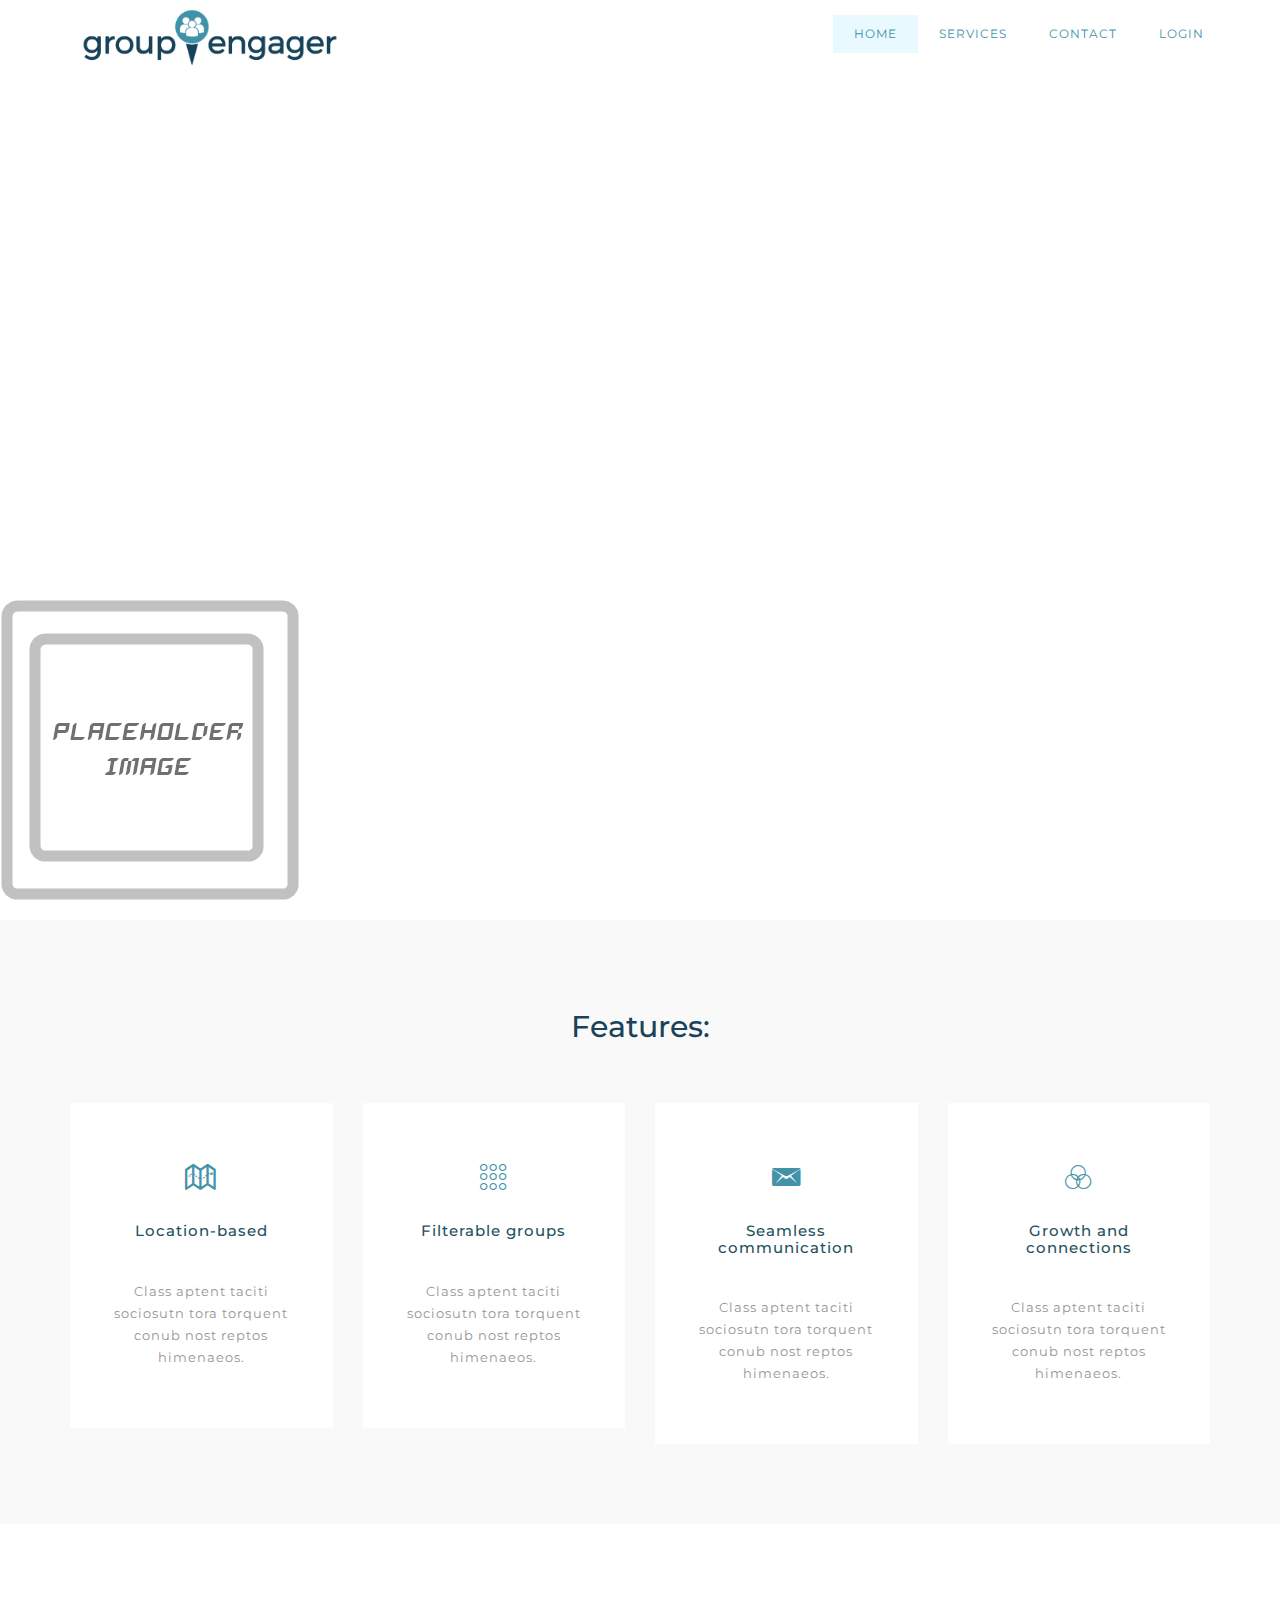
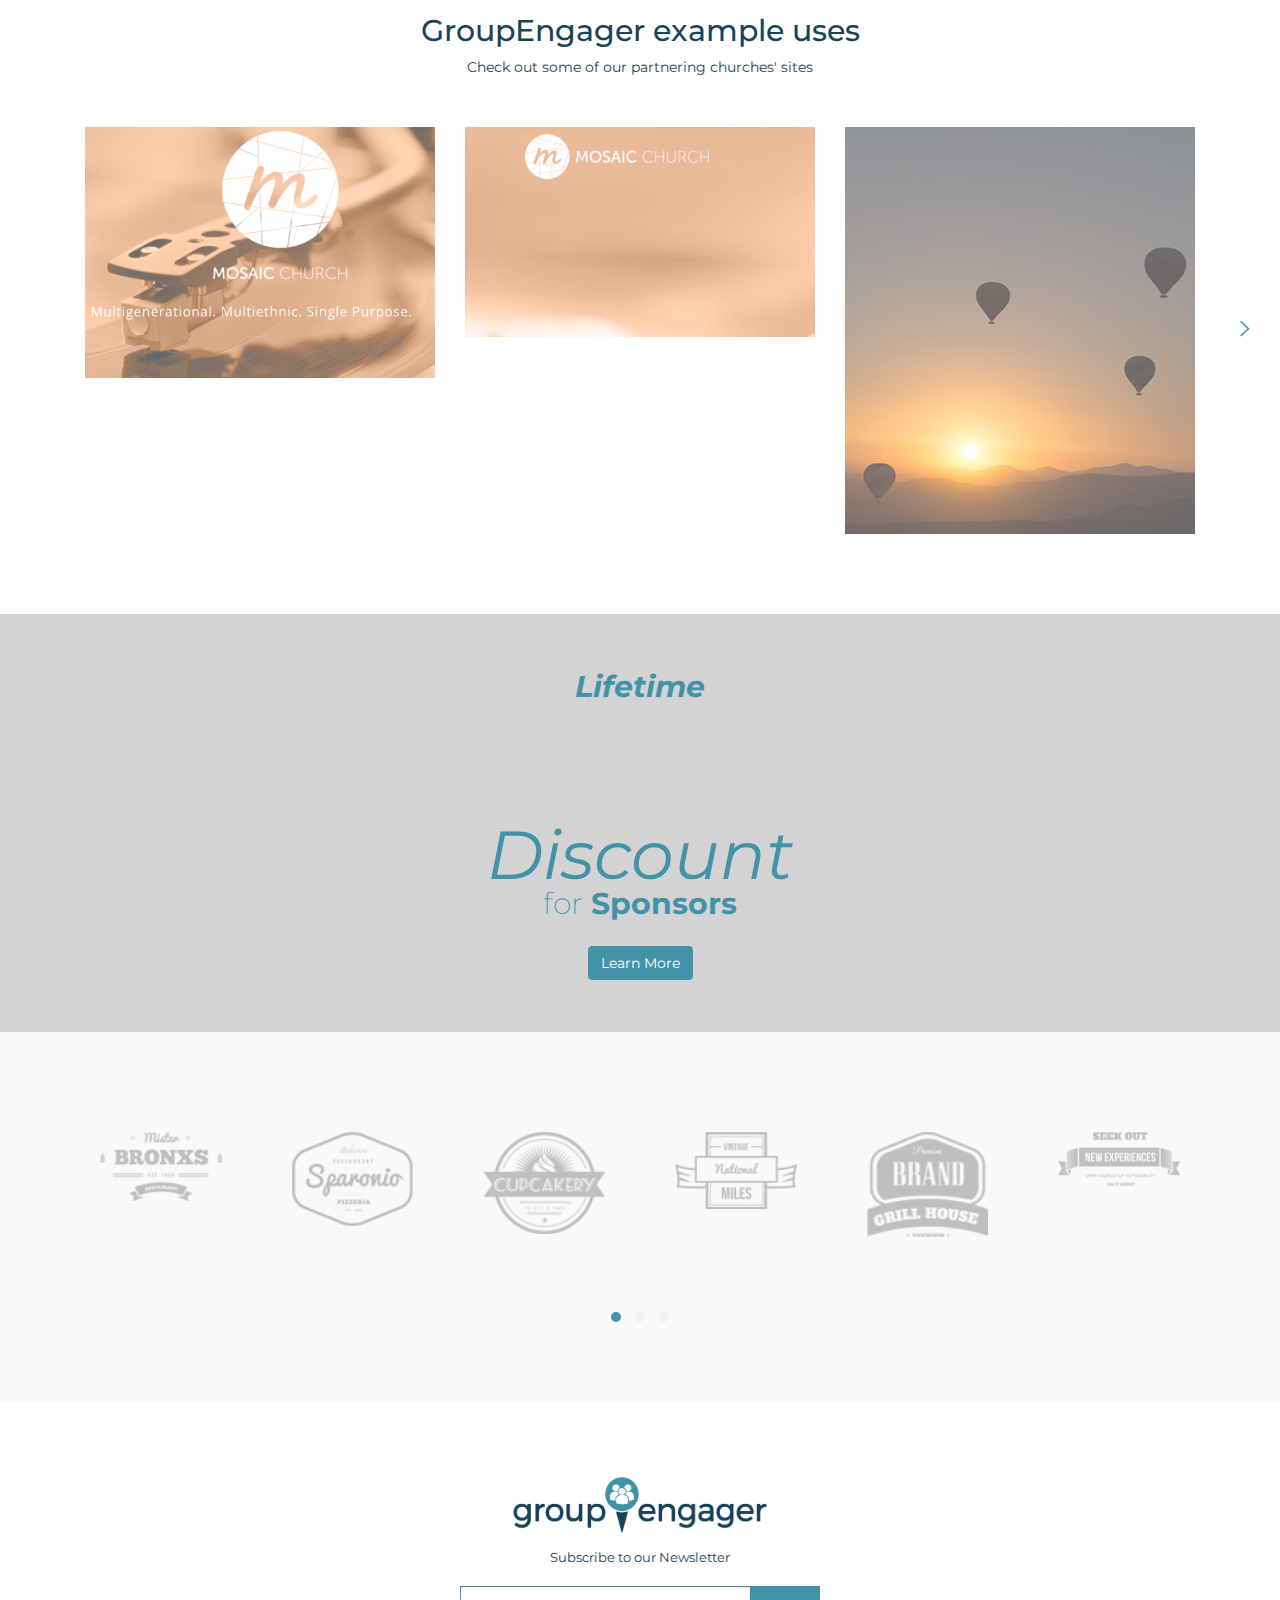
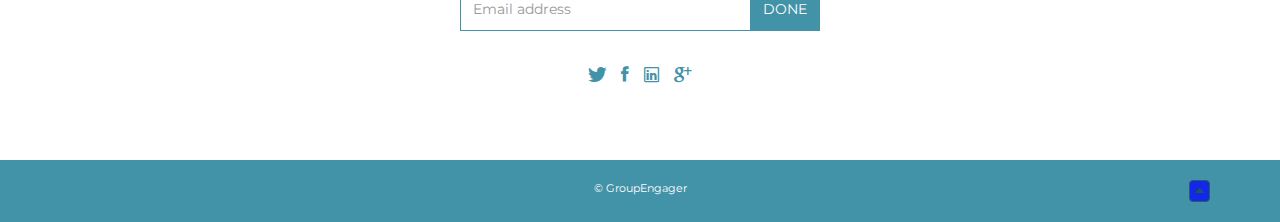
<file: index.html>
<!DOCTYPE html>
<!--[if IE 7 ]><html class="ie ie7 lte9 lte8 lte7" lang="en-US"><![endif]-->
<!--[if IE 8]><html class="ie ie8 lte9 lte8" lang="en-US">	<![endif]-->
<!--[if IE 9]><html class="ie ie9 lte9" lang="en-US"><![endif]-->
<!--[if (gt IE 9)|!(IE)]><!-->
<html class="noIE" lang="en-US">
<!--<![endif]-->

<head>
	<!-- meta -->
	<meta http-equiv="X-UA-Compatible" content="IE=edge">
	<meta http-equiv="Content-Type" content="text/html; charset=UTF-8" />
	<meta name="viewport" content="width=device-width, initial-scale = 1.0, maximum-scale=1.0, user-scalable=no" />
	<title>GroupEngager</title>

	<link rel="stylesheet" href="assets/css/bootstrap.min.css">
	<link rel="stylesheet" href="assets/css/ionicons.min.css">
	<link rel="stylesheet" href="assets/css/owl.carousel.css">
	<link rel="stylesheet" href="assets/css/owl.theme.css">
	<link rel="stylesheet" href="assets/css/flexslider.css" type="text/css">
	<link rel="stylesheet" href="assets/css/main.css">
	<!-- HTML5 shim and Respond.js IE8 support of HTML5 elements and media queries -->
	<!--[if lt IE 9]>
				<script src="assets/js/html5shiv.js"></script>
				<script src="assets/js/respond.js"></script>
			<![endif]-->

	<!--[if IE 8]>
		    	<script src="assets/js/selectivizr.js"></script>
		    <![endif]-->
</head>

<body>
	<nav class="navbar navbar-default navbar-fixed-top">
		<div class="container">
			<!-- Brand and toggle get grouped for better mobile display -->
			<div class="navbar-header">

				<a href="index.html"><img src="assets/images/groupengagercolor.png" width=280 class="img-responsive logo-center" alt="group engager logo"></a>
				<!-- <a class="navbar-brand" href="index.html" title="HOME"><i class="ion-paper-airplane"></i> Group<span>Engager</span></a> -->
				<button type="button" class="navbar-toggle collapsed nav-button" data-toggle="collapse" data-target="#bs-example-navbar-collapse-1" aria-expanded="false">
					<span class="sr-only">Toggle navigation</span>
					<span class="icon-bar"></span>
					<span class="icon-bar"></span>
					<span class="icon-bar"></span>
				</button>
			</div>
			<!-- /.navbar-header -->

			<!-- Collect the nav links, forms, and other content for toggling -->
			<div class="collapse navbar-collapse" id="bs-example-navbar-collapse-1">
				<ul class="nav navbar-nav navbar-right">
					<li class="active"><a href="index.html">Home</a></li>
					<li><a href="services.html">services</a></li>
					<li><a href="contact.html">contact</a></li>
					<li class='ge-login-btn'><a href="http://www.wordpress.org" target="_blank">Login</a></li>

				</ul>
				<!-- /.nav -->
			</div>
			<!-- /.navbar-collapse -->
		</div>
		<!-- /.container -->
	</nav>

	<!-- Home -->
	<div id="header">
		<div class="flexslider">
			<video class="video-background" no-controls autoplay src="https://www.w3schools.com/html/mov_bbb.mp4" poster="http://thumb.multicastmedia.com/thumbs/aid/w/h/t1351705158/1571585.jpg"></video>

			<ul class="slides">
				<li class="slider-item" style="background-image: url('assets/images/placeholder.png')">

					<div class="intro container">
						<div class="inner-intro">
							<h1 class="header-title">
		                            <span>engage</span> new group members
		                        </h1>
							<p class="header-sub-title">
								seamless communications
							</p>
							<button class="btn custom-btn">
								Learn more
							</button>
						</div>
					</div>
				</li>
				<!-- /.slider-item -->
				<li class="slider-item" style="background-image: url('assets/images/placeholder2.png')">
					<div class="intro">
						<div class="inner-intro">
							<h1 class="header-title">
		                            <span>find</span> new <span>groups</span>
		                        </h1>
							<p class="header-sub-title">
								location-based searches </p>
							<button class="btn custom-btn">
								Learn More
							</button>
						</div>
					</div>
				</li>
				<!-- /.slider-item -->
			</ul>
			<!-- /.slides -->
		</div>
		<!-- /.flexslider -->
	</div>
	<!-- /#header -->
	<!-- Find a Tour -->
	<!-- <section class="tour section-wrapper container">
		<h2 class="section-title">
			Find a Tour
		</h2>
		<p class="section-subtitle">
			Where would you like to go?
		</p>
		<div class="row">
			<div class="col-md-3 col-sm-6">
				<form role="form" class="form-dropdown">
					<div class="form-group">
						<label for="sel1">Select list (select one):</label>
						<select class="form-control border-radius" id="sel1">
							<option>America</option>
							<option>Bangladesh</option>
							<option>Canada</option>
							<option>India</option>
						</select>
					</div>
				</form>
			</div>

			<div class="col-md-3 col-sm-6">
				<div class="input-group">
					<input type="text" class="form-control border-radius border-right" placeholder="Arrival"/>
					<span class="input-group-addon border-radius custom-addon">
						<i class="ion-ios-calendar"></i>
					</span>
				</div>
			</div>

			<div class="col-md-3 col-sm-6">
				<div class="input-group">
					<input type="text" class="form-control border-radius border-right" placeholder="Departure"/>
					<span class="input-group-addon border-radius custom-addon">
						<i class="ion-ios-calendar"></i>
					</span>
				</div>
			</div>

			<div class="col-md-3 col-sm-6">
				<div class="btn btn-default border-radius custom-button">
					Search
				</div>
			</div>
		</div>
	</section> <!-- /.tour -->-->


	<!-- Our Blazzing offers -->
	<section class="offer section-wrapper">
		<div class="container">
			<h2 class="section-title">
				Features:
			</h2>
			<p class="section-subtitle">
				<!-- Lorem Ipsum is simply dummy text of the industry. -->
			</p>
			<div class="row index-grid">
				<div class="col-sm-3 col-xs-6">
					<div class="offer-item">
						<div class="icon">
							<a href="services.html"><i class="ion-map ge-blue"></i></a>
						</div>
						<h3>
							<a href="services.html">Location-based</a>
						</h3>
						<p>
							Class aptent taciti sociosutn tora torquent conub nost reptos himenaeos.
						</p>
					</div>
				</div>
				<!-- /.col-md-3 -->

				<div class="col-sm-3 col-xs-6">
					<div class="offer-item">
						<div class="icon">
							<a href="services.html"><i class="ion-ios-keypad-outline ge-blue"></i></a>
						</div>
						<h3>
							<a href="services.html">Filterable groups</a>
						</h3>
						<p>
							Class aptent taciti sociosutn tora torquent conub nost reptos himenaeos.
						</p>
					</div>
				</div>
				<!-- /.col-md-3 -->

				<div class="col-sm-3 col-xs-6">
					<div class="offer-item">
						<div class="icon">
							<a href="services.html"><i class="ion-email ge-blue"></i></a>
						</div>
						<h3>
							<a href="services.html">Seamless communication</a>
						</h3>
						<p>
							Class aptent taciti sociosutn tora torquent conub nost reptos himenaeos.
						</p>
					</div>
				</div>
				<!-- /.col-md-3 -->

				<div class="col-sm-3 col-xs-6">
					<div class="offer-item">
						<div class="icon">
							<a href="services.html"><i class="ion-ios-color-filter-outline ge-blue"></i></a>
						</div>
						<h3>
							<a href="services.html">Growth and connections</a>
						</h3>
						<p>
							Class aptent taciti sociosutn tora torquent conub nost reptos himenaeos.
						</p>
					</div>
				</div>
				<!-- /.col-md-3 -->
			</div>
			<!-- /.row -->
		</div>
		<!-- /.container -->
	</section>
	<!-- /.offer -->


	<!-- Top place to visit -->
	<section class="visit section-wrapper">
		<div class="container">
			<h2 class="section-title">
				GroupEngager example uses
			</h2>
			<p class="section-subtitle">
				Check out some of our partnering churches' sites
			</p>

			<div class="owl-carousel visit-carousel" id="">
				<div class="item">
					<a href="http://www.mosaicchurchaustin.com" target="_blank"><img src="assets/images/church-1.png" alt="visit-image" class="img-responsive visit-item"></a>
				</div>
				<div class="item">
					<img src="assets/images/church-2.png" alt="visit-image" class="img-responsive visit-item">
				</div>
				<div class="item">
					<img src="assets/images/visit-3.png" alt="visit-image" class="img-responsive visit-item">
				</div>
				<div class="item">
					<img src="assets/images/visit-1.png" alt="visit-image" class="img-responsive visit-item">
				</div>
				<div class="item">
					<img src="assets/images/visit-2.png" alt="visit-image" class="img-responsive visit-item">
				</div>
				<div class="item">
					<img src="assets/images/visit-3.png" alt="visit-image" class="img-responsive visit-item">
				</div>
			</div>
		</div>
		<!-- /.container -->
	</section>
	<!-- /.visit -->

	<div class="offer-cta">
		<div class="container">
			<div class="offering">
				<div class="percent">
					<div class="FTour-top">
						<strong>Lifetime</strong>
					</div>
					<br>Discount
				</div>
				<div class="FTour">
					for <strong>Sponsors</strong>
				</div>
				<a class="btn btn-default price-btn" href="#">
				Learn More
			</a>
			</div>
			<!-- /.offering -->
		</div>
		<!-- /.container -->
	</div>
	<!-- /.offer-cta -->

	<!-- <section class="additional-services section-wrapper">
		<div class="container">
			<h2 class="section-title">
				Additional Features
			</h2>
			<p class="section-subtitle">
				Lorem Ipsum is simply dummy text of the industry.
			</p>
			<div class="row">
				<div class="col-md-4 col-sm-6">
					<div class="custom-table">
						<img src="assets/images/add-srvc-1.png" alt="" class="add-srvc-img">
						<div class="add-srvc-detail">
							<h4 class="add-srvc-heading">
								Photography
							</h4>
							<p class="add-srvc">
								Etiam pharetra ut ante eget ehy efficitur. Nullam quis felis at nunc vehicula sollicitudin euliquam quis felis atblan dit.
							</p>
						</div> -->
	<!-- /.add-srvc-detail -->
	<!-- </div> -->
	<!-- /.custom-table -->
	<!-- </div> -->
	<!-- /.col-md-4 col-sm-6 -->

	<!-- <div class="col-md-4 col-sm-6">
					<div class="custom-table">
						<img src="assets/images/add-srvc-2.png" alt="" class="add-srvc-img">
						<div class="add-srvc-detail">
							<h4 class="add-srvc-heading">
								Cycling
							</h4>
							<p class="add-srvc">
								Etiam pharetra ut ante eget ehy efficitur. Nullam quis felis at nunc vehicula sollicitudin euliquam quis felis atblan dit.
							</p>
						</div> -->
	<!-- /.add-srvc-detail -->
	<!-- </div> -->
	<!-- /.custom-table -->
	<!-- </div> -->
	<!-- /.col-md-4 col-sm-6 -->

	<!-- <div class="col-md-4 col-sm-6">
					<div class="custom-table">
						<img src="assets/images/add-srvc-3.png" alt="" class="add-srvc-img">
						<div class="add-srvc-detail">
							<h4 class="add-srvc-heading">
								Waking
							</h4>
							<p class="add-srvc">
								Etiam pharetra ut ante eget ehy efficitur. Nullam quis felis at nunc vehicula sollicitudin euliquam quis felis atblan dit.
							</p>
						</div> -->
	<!-- /.add-srvc-detail -->
	<!-- </div> -->
	<!-- /.custom-table -->
	<!-- </div> -->
	<!-- /.col-md-4 col-sm-6 -->

	<!-- <div class="col-md-4 col-sm-6">
					<div class="custom-table">
						<img src="assets/images/add-srvc-4.png" alt="" class="add-srvc-img">
						<div class="add-srvc-detail">
							<h4 class="add-srvc-heading">
								Skiing
							</h4>
							<p class="add-srvc">
								Etiam pharetra ut ante eget ehy efficitur. Nullam quis felis at nunc vehicula sollicitudin euliquam quis felis atblan dit.
							</p>
						</div> -->
	<!-- /.add-srvc-detail -->
	<!-- </div> -->
	<!-- /.custom-table -->
	<!-- </div> -->
	<!-- /.col-md-4 col-sm-6 -->

	<!-- <div class="col-md-4 col-sm-6">
					<div class="custom-table">
						<img src="assets/images/add-srvc-5.png" alt="" class="add-srvc-img">
						<div class="add-srvc-detail">
							<h4 class="add-srvc-heading">
								Sea beach
							</h4>
							<p class="add-srvc">
								Etiam pharetra ut ante eget ehy efficitur. Nullam quis felis at nunc vehicula sollicitudin euliquam quis felis atblan dit.
							</p>
						</div> -->
	<!-- /.add-srvc-detail -->
	<!-- </div> -->
	<!-- /.custom-table -->
	<!-- </div> -->
	<!-- /.col-md-4 col-sm-6 -->

	<!-- <div class="col-md-4 col-sm-6">
		<div class="custom-table">
			<img src="assets/images/add-srvc-6.png" alt="" class="add-srvc-img">
			<div class="add-srvc-detail">
				<h4 class="add-srvc-heading">
								Hill tracking
							</h4>
				<p class="add-srvc">
					Etiam pharetra ut ante eget ehy efficitur. Nullam quis felis at nunc vehicula sollicitudin euliquam quis felis atblan dit.
				</p>
			</div> -->
	<!-- /.add-srvc-detail -->
	<!-- </div> -->
	<!-- /.custom-table -->
	<!-- </div> -->
	<!-- /.col-md-4 col-sm-6 -->
	<!-- </div> -->
	<!-- /.row -->
	<!-- </div> -->
	<!-- /.container -->
	<!-- </section> -->
	<!-- /.Additional-services -->


	<div class="section-wrapper sponsor">
		<div class="container">
			<div class="owl-carousel sponsor-carousel">
				<div class="item">
					<a href="#">
						<img src="assets/images/sp-1.png" alt="sponsor-brand" class="img-responsive sponsor-item">
					</a>
				</div>
				<div class="item">
					<a href="#">
						<img src="assets/images/sp-2.png" alt="sponsor-brand" class="img-responsive sponsor-item">
					</a>
				</div>
				<div class="item">
					<a href="#">
						<img src="assets/images/sp-3.png" alt="sponsor-brand" class="img-responsive sponsor-item">
					</a>
				</div>
				<div class="item">
					<a href="#">
						<img src="assets/images/sp-4.png" alt="sponsor-brand" class="img-responsive sponsor-item">
					</a>
				</div>
				<div class="item">
					<a href="#">
						<img src="assets/images/sp-5.png" alt="sponsor-brand" class="img-responsive sponsor-item">
					</a>
				</div>
				<div class="item">
					<a href="#">
						<img src="assets/images/sp-6.png" alt="sponsor-brand" class="img-responsive sponsor-item">
					</a>
				</div>
				<div class="item">
					<a href="#">
						<img src="assets/images/sp-1.png" alt="sponsor-brand" class="img-responsive sponsor-item">
					</a>
				</div>
				<div class="item">
					<a href="#">
						<img src="assets/images/sp-2.png" alt="sponsor-brand" class="img-responsive sponsor-item">
					</a>
				</div>
				<div class="item">
					<a href="#">
						<img src="assets/images/sp-3.png" alt="sponsor-brand" class="img-responsive sponsor-item">
					</a>
				</div>
				<div class="item">
					<a href="#">
						<img src="assets/images/sp-4.png" alt="sponsor-brand" class="img-responsive sponsor-item">
					</a>
				</div>
				<div class="item">
					<a href="#">
						<img src="assets/images/sp-5.png" alt="sponsor-brand" class="img-responsive sponsor-item">
					</a>
				</div>
				<div class="item">
					<a href="#">
						<img src="assets/images/sp-6.png" alt="sponsor-brand" class="img-responsive sponsor-item">
					</a>
				</div>
				<div class="item">
					<a href="#">
						<img src="assets/images/sp-1.png" alt="sponsor-brand" class="img-responsive sponsor-item">
					</a>
				</div>
				<div class="item">
					<a href="#">
						<img src="assets/images/sp-2.png" alt="sponsor-brand" class="img-responsive sponsor-item">
					</a>
				</div>
				<div class="item">
					<a href="#">
						<img src="assets/images/sp-3.png" alt="sponsor-brand" class="img-responsive sponsor-item">
					</a>
				</div>
				<div class="item">
					<a href="#">
						<img src="assets/images/sp-4.png" alt="sponsor-brand" class="img-responsive sponsor-item">
					</a>
				</div>
				<div class="item">
					<a href="#">
						<img src="assets/images/sp-5.png" alt="sponsor-brand" class="img-responsive sponsor-item">
					</a>
				</div>
				<div class="item">
					<a href="#">
						<img src="assets/images/sp-6.png" alt="sponsor-brand" class="img-responsive sponsor-item">
					</a>
				</div>
			</div>
			<!-- /.owl-carousel -->
		</div>
		<!-- /.container -->
	</div>
	<!-- /.sponsor -->

	<div class="subscribe section-wrapper">
		<div class="brand-logo">
			<img src="assets/images/groupengagercolor.png" width=280 class="img-responsive" alt="group engager logo">
		</div>
		<!-- <a class="brand-logo" href="index.html" title="HOME"><i class="ion-paper-airplane"></i> Group<span>Engager</span></a> -->
		<p class="subscribe-now">
			Subscribe to our Newsletter
		</p>
		<div class="container">
			<div class="row">
				<div class="col-md-4 col-sm-6 col-md-offset-4 col-sm-offset-3">
					<div class="input-group">
						<input type="email" class="form-control border-radius" placeholder="Email address">
						<span class="input-group-btn">
							<button class="btn btn-default border-radius custom-sub-btn" type="button">DONE</button>
						</span>
					</div>
					<!-- /input-group -->
				</div>
			</div>
		</div>



		<ul class="social-icon">
			<li><a href="#"><i class="ion-social-twitter"></i></a></li>
			<li><a href="#"><i class="ion-social-facebook"></i></a></li>
			<li><a href="#"><i class="ion-social-linkedin-outline"></i></a></li>
			<li><a href="#"><i class="ion-social-googleplus"></i></a></li>
		</ul>
	</div>
	<!-- /.subscribe -->


	<footer>
		<div class="container">
			<div class="row">
				<div class="col-xs-4">
					<div class="text-left">
						<!-- &copy; GroupEngager -->
					</div>
				</div>
				<div class="col-xs-4">
					<!-- Theme by <a href="http://www.groupengager.com">THEMEWAGON</a> -->
					<div class='copyright'>&copy; GroupEngager</div>
				</div>
				<div class="col-xs-4">
					<div class="top">
						<a href="#header">
							<i class="ion-arrow-up-b ge-dark-blue"></i>
						</a>
					</div>
				</div>
			</div>
		</div>
	</footer>


	<script src="assets/js/jquery-1.11.2.min.js"></script>
	<script src="assets/js/bootstrap.min.js"></script>
	<script src="assets/js/owl.carousel.min.js"></script>
	<script src="assets/js/contact.js"></script>
	<script src="assets/js/jquery.flexslider.js"></script>
	<script src="assets/js/script.js"></script>






</body>

</html>
</file>
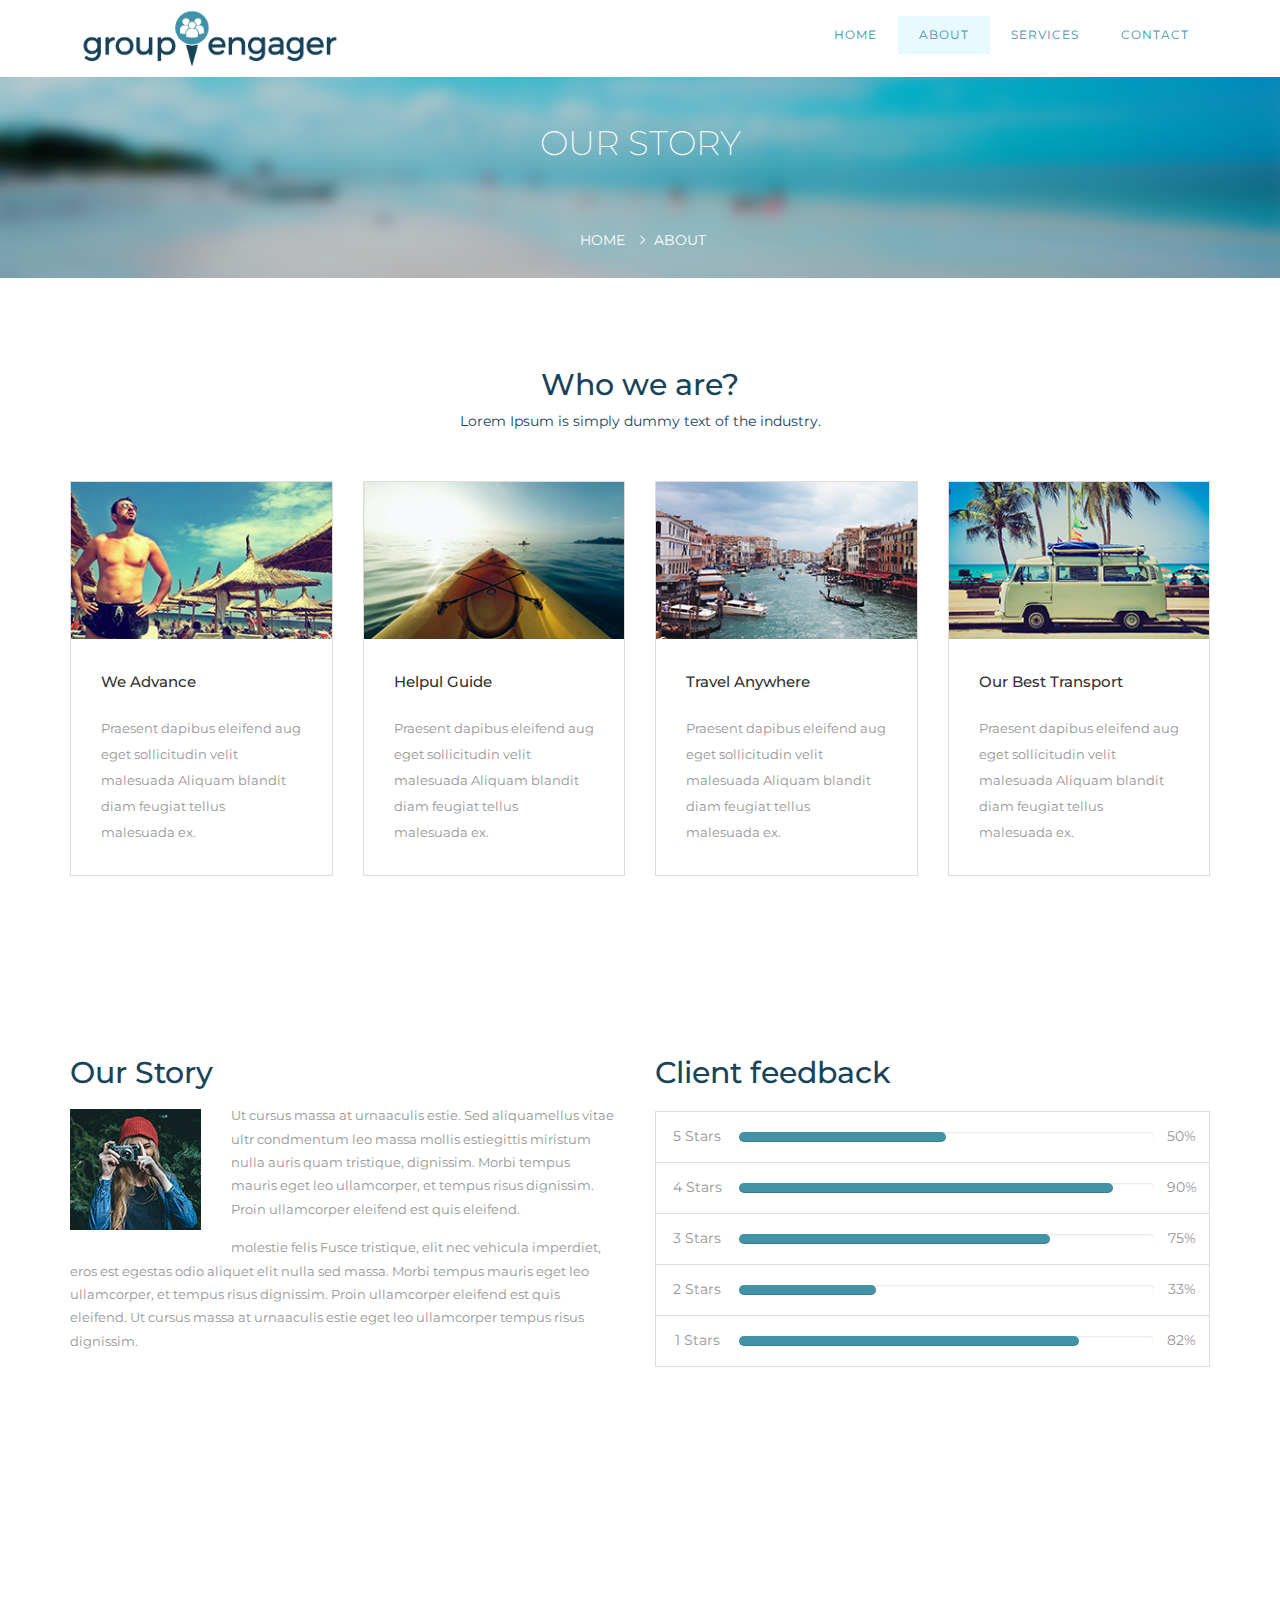
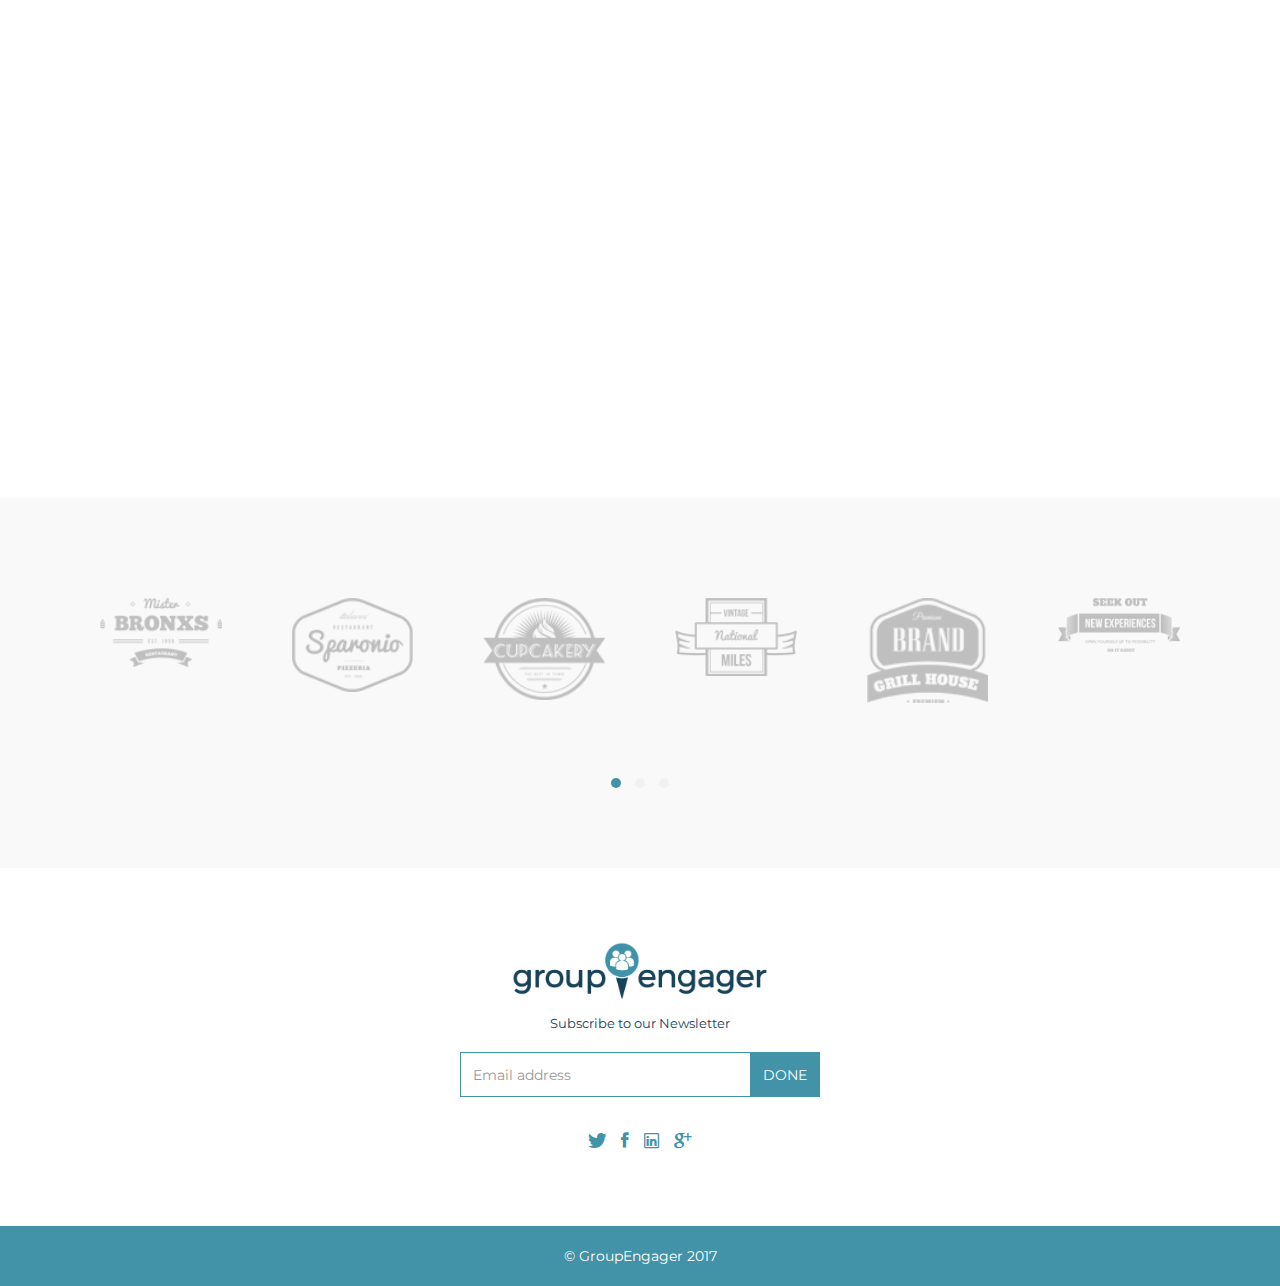
<file: about.html>
<!DOCTYPE html>
<!--[if IE 7 ]><html class="ie ie7 lte9 lte8 lte7" lang="en-US"><![endif]-->
<!--[if IE 8]><html class="ie ie8 lte9 lte8" lang="en-US">	<![endif]-->
<!--[if IE 9]><html class="ie ie9 lte9" lang="en-US"><![endif]-->
<!--[if (gt IE 9)|!(IE)]><!-->
<html class="noIE" lang="en-US">
<!--<![endif]-->

<head>
	<!-- meta -->
	<meta http-equiv="X-UA-Compatible" content="IE=edge">
	<meta http-equiv="Content-Type" content="text/html; charset=UTF-8" />
	<meta name="viewport" content="width=device-width, initial-scale = 1.0, maximum-scale=1.0, user-scalable=no" />
	<title>GroupEngager</title>

	<link rel="stylesheet" href="assets/css/bootstrap.min.css">
	<link rel="stylesheet" href="assets/css/ionicons.min.css">
	<link rel="stylesheet" href="assets/css/owl.carousel.css">
	<link rel="stylesheet" href="assets/css/owl.theme.css">
	<link rel="stylesheet" href="assets/css/main.css">
	<link rel="stylesheet" href="assets/css/section.css">
	<link rel="stylesheet" href="assets/css/about.css">
	<!-- HTML5 shim and Respond.js IE8 support of HTML5 elements and media queries -->
	<!--[if lt IE 9]>
				<script src="assets/js/html5shiv.js"></script>
				<script src="assets/js/respond.js"></script>
			<![endif]-->

	<!--[if IE 8]>
		    	<script src="assets/js/selectivizr.js"></script>
		    <![endif]-->
</head>

<body>

	<!-- Home -->
	<section id="header" class="header fix-me">

		<nav class="navbar navbar-default">
			<div class="container">
				<!-- Brand and toggle get grouped for better mobile display -->
				<div class="navbar-header">

					<a href="index.html"><img src="assets/images/groupengagercolor.png" width=280 class="img-responsive logo-center" alt="group engager logo"></a>
					<!-- <a class="navbar-brand" href="index.html" title="HOME"><i class="ion-paper-airplane"></i> Group<span>Engager</span></a> -->
					<button type="button" class="navbar-toggle collapsed nav-button" data-toggle="collapse" data-target="#bs-example-navbar-collapse-1" aria-expanded="false">
						<span class="sr-only">Toggle navigation</span>
						<span class="icon-bar"></span>
						<span class="icon-bar"></span>
						<span class="icon-bar"></span>
					</button>
				</div>
				<!-- /.navbar-header -->

				<!-- Collect the nav links, forms, and other content for toggling -->
				<div class="collapse navbar-collapse" id="bs-example-navbar-collapse-1">
					<ul class="nav navbar-nav navbar-right">
						<li><a href="index.html">Home</a></li>
						<li class="active"><a href="about.html">about</a></li>
						<li><a href="services.html">services</a></li>
						<li><a href="contact.html">contact</a></li>
					</ul>
					<!-- /.nav -->
				</div>
				<!-- /.navbar-collapse -->
			</div>
			<!-- /.container -->
		</nav>
	</section>
	<!-- /#header -->

	<!-- Section Background -->
	<section class="section-background">
		<div class="container">
			<h2 class="page-header">
				our story
			</h2>
			<ol class="breadcrumb">
				<li><a href="index.html">Home</a></li>
				<li class="active">&nbsp;about</li>
			</ol>
		</div>
		<!-- /.container -->
	</section>
	<!-- /.section-background -->


	<!-- Who we are -->
	<section class="wwa section-wrapper">
		<div class="container">
			<h2 class="section-title">
				Who we are?
			</h2>
			<p class="section-subtitle">
				Lorem Ipsum is simply dummy text of the industry.
			</p>
			<div class="row">
				<div class="col-sm-3 col-xs-6">
					<div class="who">
						<img src="assets/images/ab-1.png" alt="" class="img-responsive who-img">
						<h3>
							We Advance
						</h3>
						<p class="who-detail">
							Praesent dapibus eleifend aug eget sollicitudin velit malesuada Aliquam blandit diam feugiat tellus malesuada ex.
						</p>
					</div>
				</div>
				<!-- /.col-sm-3 -->
				<div class="col-sm-3 col-xs-6">
					<div class="who">
						<img src="assets/images/ab-2.png" alt="" class="img-responsive who-img">
						<h3>
							Helpul Guide
						</h3>
						<p class="who-detail">
							Praesent dapibus eleifend aug eget sollicitudin velit malesuada Aliquam blandit diam feugiat tellus malesuada ex.
						</p>
					</div>
				</div>
				<!-- /.col-sm-3 -->
				<div class="col-sm-3 col-xs-6">
					<div class="who">
						<img src="assets/images/ab-3.png" alt="" class="img-responsive who-img">
						<h3>
							Travel anywhere
						</h3>
						<p class="who-detail">
							Praesent dapibus eleifend aug eget sollicitudin velit malesuada Aliquam blandit diam feugiat tellus malesuada ex.
						</p>
					</div>
				</div>
				<!-- /.col-sm-3 -->
				<div class="col-sm-3 col-xs-6">
					<div class="who">
						<img src="assets/images/ab-4.png" alt="" class="img-responsive who-img">
						<h3>
							our best transport
						</h3>
						<p class="who-detail">
							Praesent dapibus eleifend aug eget sollicitudin velit malesuada Aliquam blandit diam feugiat tellus malesuada ex.
						</p>
					</div>
				</div>
				<!-- /.col-sm-3 -->
			</div>
			<!-- /.row -->
		</div>
		<!-- /.container -->
	</section>
	<!-- /.wwa -->

	<!-- Story and Client -->
	<section class="story-and-client section-wrapper">
		<div class="container">
			<div class="row">
				<div class="col-sm-6">
					<div class="story">
						<h2 class="section-title">
							Our Story
						</h2>
						<img src="assets/images/client.png" alt="story" class="story-img">
						<p class="story-detail">
							Ut cursus massa at urnaaculis estie. Sed aliquamellus vitae ultr condmentum leo massa mollis estiegittis miristum nulla auris quam tristique, dignissim. Morbi tempus mauris eget leo ullamcorper, et tempus risus dignissim. Proin ullamcorper eleifend est
							quis eleifend.
						</p>
						<p class="story-detail">
							molestie felis Fusce tristique, elit nec vehicula imperdiet, eros est egestas odio aliquet elit nulla sed massa. Morbi tempus mauris eget leo ullamcorper, et tempus risus dignissim. Proin ullamcorper eleifend est quis eleifend. Ut cursus massa at urnaaculis
							estie eget leo ullamcorper tempus risus dignissim.
						</p>
					</div>
					<!-- /.story -->
				</div>
				<!-- /.col-sm-6 -->

				<div class="col-sm-6">
					<div class="story">
						<h2 class="section-title">
							Client feedback
						</h2>
						<table class="table _table-bordered">
							<tbody>
								<tr>
									<td>
										5 Stars
									</td>
									<td>
										<div class="progress">
											<div class="progress-bar" role="progressbar" aria-valuenow="70" aria-valuemin="0" aria-valuemax="100" style="width:50%">
												<span class="sr-only">70% Complete</span>
											</div>
											<!-- /.progress-bar -->
										</div>
										<!-- /.progress -->
									</td>
									<td>
										50%
									</td>
								</tr>

								<tr>
									<td>
										4 Stars
									</td>
									<td>
										<div class="progress">
											<div class="progress-bar" role="progressbar" aria-valuenow="70" aria-valuemin="0" aria-valuemax="100" style="width:90%">
												<span class="sr-only">90% Complete</span>
											</div>
											<!-- /.progress-bar -->
										</div>
										<!-- /.progress -->
									</td>
									<td>
										90%
									</td>
								</tr>

								<tr>
									<td>
										3 Stars
									</td>
									<td>
										<div class="progress">
											<div class="progress-bar" role="progressbar" aria-valuenow="70" aria-valuemin="0" aria-valuemax="100" style="width:75%">
												<span class="sr-only">75% Complete</span>
											</div>
											<!-- /.progress-bar -->
										</div>
										<!-- /.progress -->
									</td>
									<td>
										75%
									</td>
								</tr>

								<tr>
									<td>
										2 Stars
									</td>
									<td>
										<div class="progress">
											<div class="progress-bar" role="progressbar" aria-valuenow="70" aria-valuemin="0" aria-valuemax="100" style="width:33%">
												<span class="sr-only">33% Complete</span>
											</div>
											<!-- /.progress-bar -->
										</div>
										<!-- /.progress -->
									</td>
									<td>
										33%
									</td>
								</tr>

								<tr>
									<td>
										1 Stars
									</td>
									<td>
										<div class="progress">
											<div class="progress-bar" role="progressbar" aria-valuenow="70" aria-valuemin="0" aria-valuemax="100" style="width:82%">
												<span class="sr-only">82% Complete</span>
											</div>
											<!-- /.progress-bar -->
										</div>
										<!-- /.progress -->
									</td>
									<td>
										82%
									</td>
								</tr>

							</tbody>
						</table>
						<!-- /.table -->
					</div>
					<!-- /.story -->
				</div>
				<!-- /.col-sm-6 -->
			</div>
			<!-- /.row -->
		</div>
		<!-- /.container -->
	</section>
	<!-- /.story-and-client -->


	<div class="container">
		<div class="embed-responsive embed-responsive-16by9">
			<iframe class="embed-responsive-item" src="https://www.youtube.com/embed/1kO8YqBTgs0" frameborder="0" allowfullscreen>
			</iframe>
		</div>
	</div>
	<!-- /.container -->



	<div class="section-wrapper sponsor">
		<div class="container">
			<div class="owl-carousel sponsor-carousel">
				<div class="item">
					<a href="#">
						<img src="assets/images/sp-1.png" alt="sponsor-brand" class="img-responsive sponsor-item">
					</a>
				</div>
				<div class="item">
					<a href="#">
						<img src="assets/images/sp-2.png" alt="sponsor-brand" class="img-responsive sponsor-item">
					</a>
				</div>
				<div class="item">
					<a href="#">
						<img src="assets/images/sp-3.png" alt="sponsor-brand" class="img-responsive sponsor-item">
					</a>
				</div>
				<div class="item">
					<a href="#">
						<img src="assets/images/sp-4.png" alt="sponsor-brand" class="img-responsive sponsor-item">
					</a>
				</div>
				<div class="item">
					<a href="#">
						<img src="assets/images/sp-5.png" alt="sponsor-brand" class="img-responsive sponsor-item">
					</a>
				</div>
				<div class="item">
					<a href="#">
						<img src="assets/images/sp-6.png" alt="sponsor-brand" class="img-responsive sponsor-item">
					</a>
				</div>
				<div class="item">
					<a href="#">
						<img src="assets/images/sp-1.png" alt="sponsor-brand" class="img-responsive sponsor-item">
					</a>
				</div>
				<div class="item">
					<a href="#">
						<img src="assets/images/sp-2.png" alt="sponsor-brand" class="img-responsive sponsor-item">
					</a>
				</div>
				<div class="item">
					<a href="#">
						<img src="assets/images/sp-3.png" alt="sponsor-brand" class="img-responsive sponsor-item">
					</a>
				</div>
				<div class="item">
					<a href="#">
						<img src="assets/images/sp-4.png" alt="sponsor-brand" class="img-responsive sponsor-item">
					</a>
				</div>
				<div class="item">
					<a href="#">
						<img src="assets/images/sp-5.png" alt="sponsor-brand" class="img-responsive sponsor-item">
					</a>
				</div>
				<div class="item">
					<a href="#">
						<img src="assets/images/sp-6.png" alt="sponsor-brand" class="img-responsive sponsor-item">
					</a>
				</div>
				<div class="item">
					<a href="#">
						<img src="assets/images/sp-1.png" alt="sponsor-brand" class="img-responsive sponsor-item">
					</a>
				</div>
				<div class="item">
					<a href="#">
						<img src="assets/images/sp-2.png" alt="sponsor-brand" class="img-responsive sponsor-item">
					</a>
				</div>
				<div class="item">
					<a href="#">
						<img src="assets/images/sp-3.png" alt="sponsor-brand" class="img-responsive sponsor-item">
					</a>
				</div>
				<div class="item">
					<a href="#">
						<img src="assets/images/sp-4.png" alt="sponsor-brand" class="img-responsive sponsor-item">
					</a>
				</div>
				<div class="item">
					<a href="#">
						<img src="assets/images/sp-5.png" alt="sponsor-brand" class="img-responsive sponsor-item">
					</a>
				</div>
				<div class="item">
					<a href="#">
						<img src="assets/images/sp-6.png" alt="sponsor-brand" class="img-responsive sponsor-item">
					</a>
				</div>
			</div>
			<!-- /.owl-carousel -->
		</div>
		<!-- /.container -->
	</div>
	<!-- /.sponsor -->

	<div class="subscribe section-wrapper">
		<!-- <a class="brand-logo" href="index.html" title="HOME"><img src="assets/images/icononly.png" alt="GroupEngager Icon" height='50px'> Group<span>Engager</span></a> -->
		<div class="brand-logo">
			<img src="assets/images/groupengagercolor.png" width=280 class="img-responsive" alt="group engager logo">
		</div>
		<p class="subscribe-now">
			Subscribe to our Newsletter
		</p>
		<div class="container">
			<div class="row">
				<div class="col-md-4 col-sm-6 col-md-offset-4 col-sm-offset-3">
					<div class="input-group">
						<input type="email" class="form-control border-radius" placeholder="Email address">
						<span class="input-group-btn">
							<button class="btn btn-default border-radius custom-sub-btn" type="button">DONE</button>
						</span>
					</div>
					<!-- /input-group -->
				</div>
			</div>
		</div>



		<ul class="social-icon">
			<li><a href="#"><i class="ion-social-twitter"></i></a></li>
			<li><a href="#"><i class="ion-social-facebook"></i></a></li>
			<li><a href="#"><i class="ion-social-linkedin-outline"></i></a></li>
			<li><a href="#"><i class="ion-social-googleplus"></i></a></li>
		</ul>
	</div>
	<!-- /.subscribe -->


	<footer>
		<div class="container">
			<div class="row">
				<div class="col-xs-4">
					<div class="text-left">
						<!-- &copy; GroupEngager 2017 -->
					</div>
				</div>
				<div class="col-xs-4">
					<!-- Theme by <a href="http://www.groupengager.com">THEMEWAGON</a> -->
					&copy; GroupEngager 2017
				</div>
				<div class="col-xs-4">
					<!-- <div class="top">
						<a href="#header">
							<i class="ion-arrow-up-b ge-dark-blue"></i>
						</a>
					</div> -->
				</div>
			</div>
		</div>
	</footer>


	<script src="assets/js/jquery-1.11.2.min.js"></script>
	<script src="assets/js/bootstrap.min.js"></script>
	<script src="assets/js/owl.carousel.min.js"></script>
	<script src="assets/js/contact.js"></script>
	<script src="assets/js/script.js"></script>






</body>

</html>
</file>
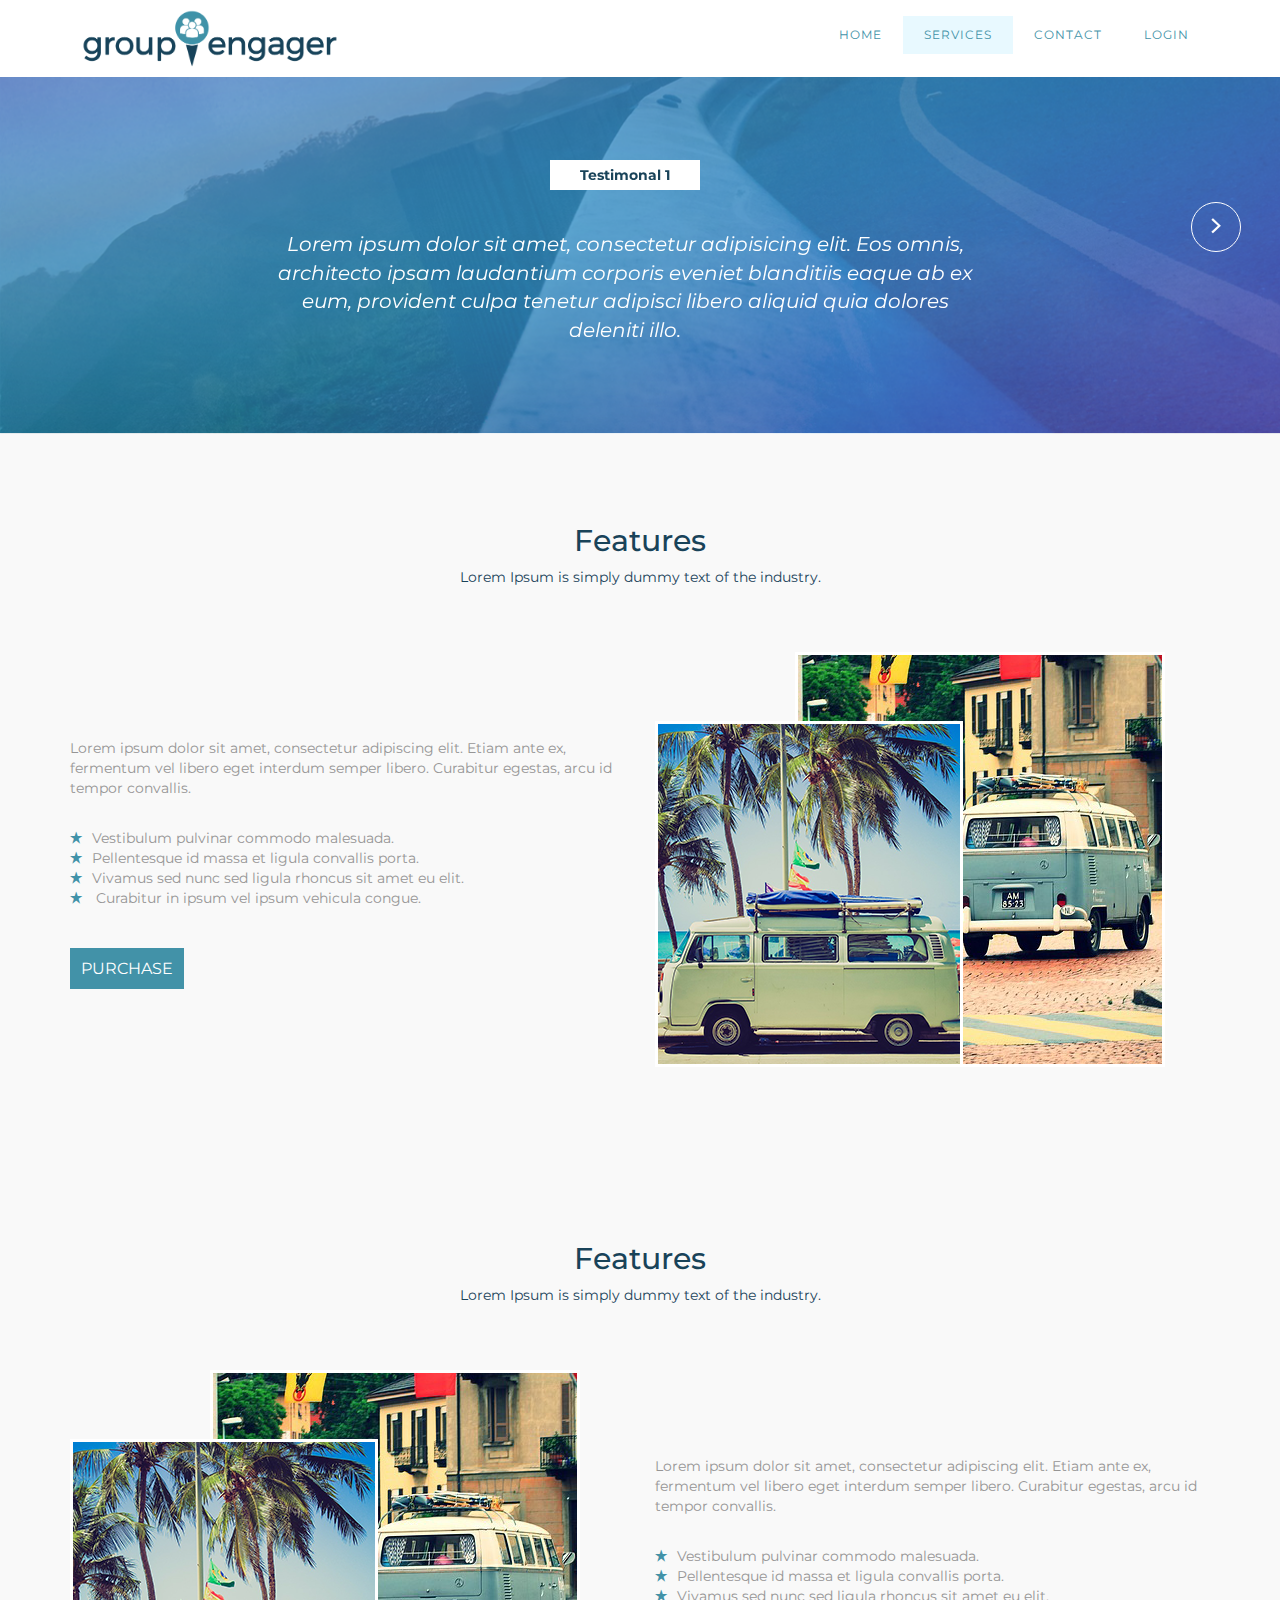
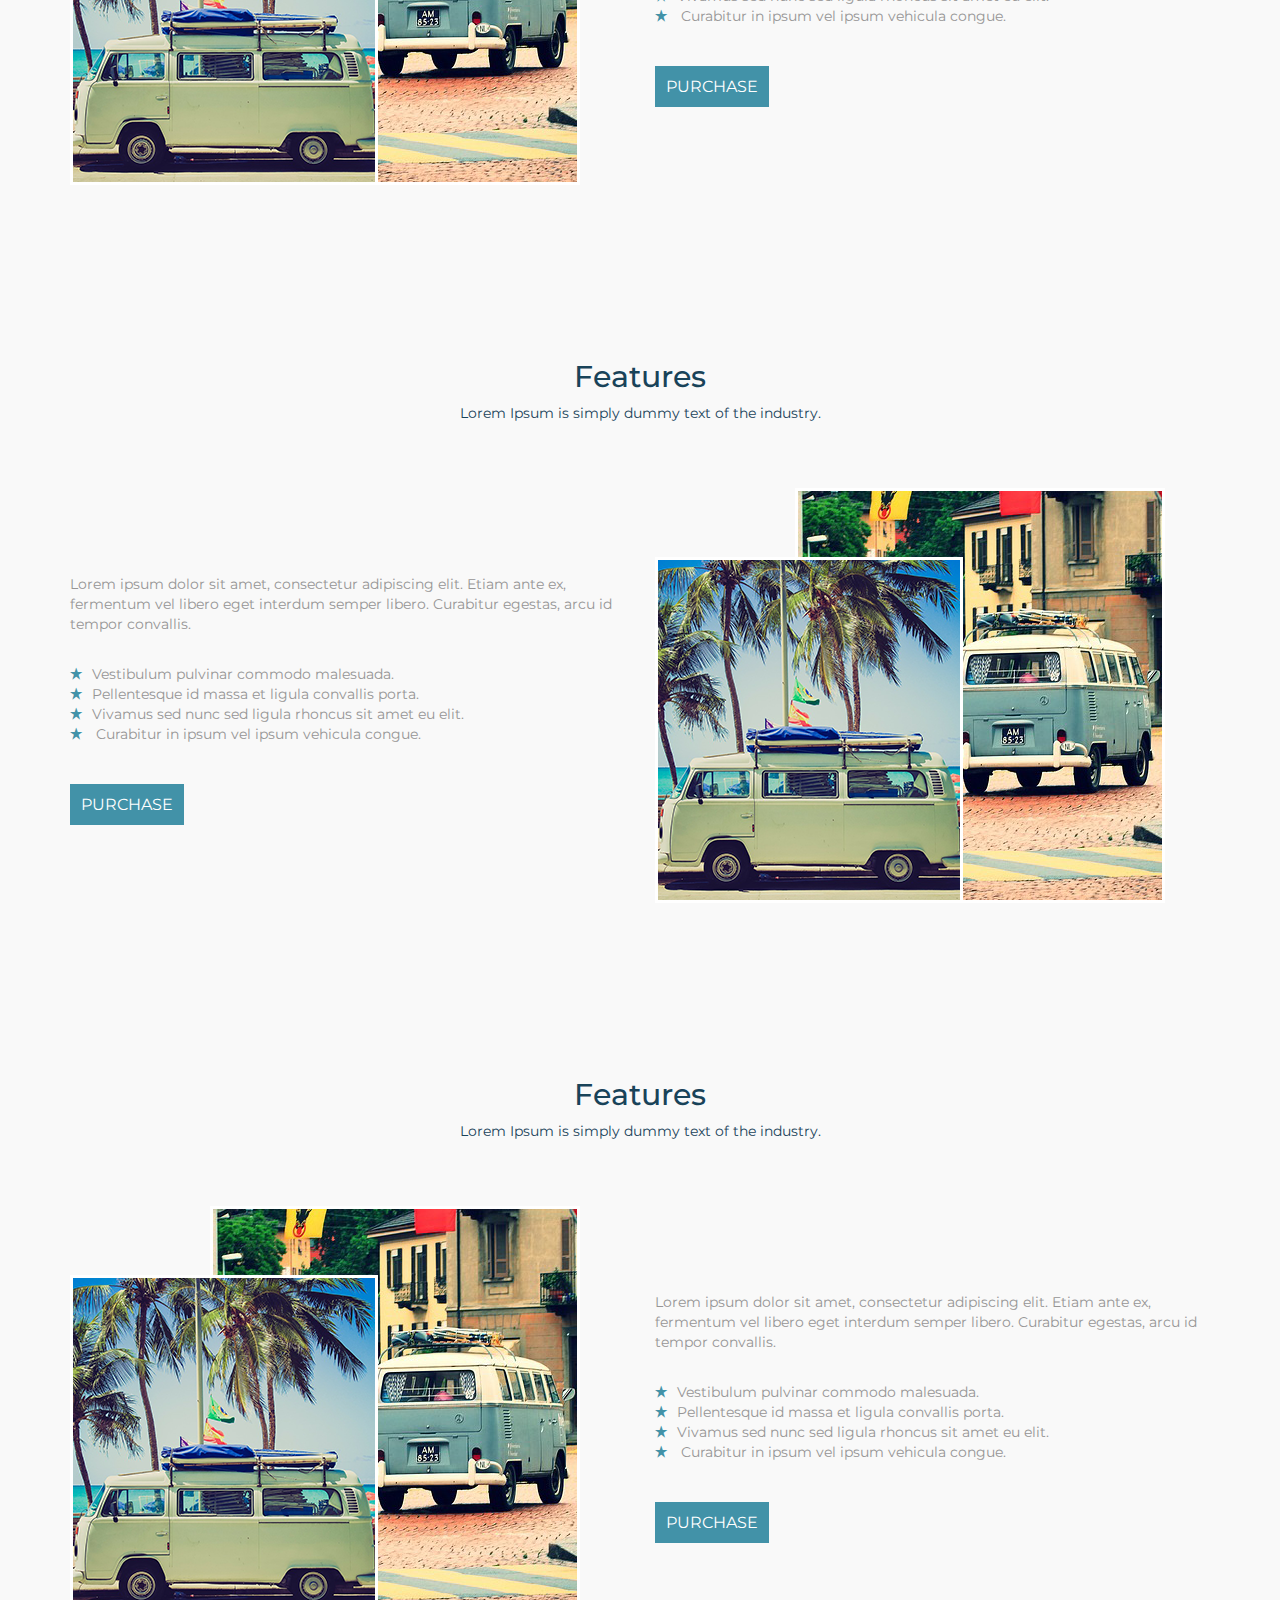
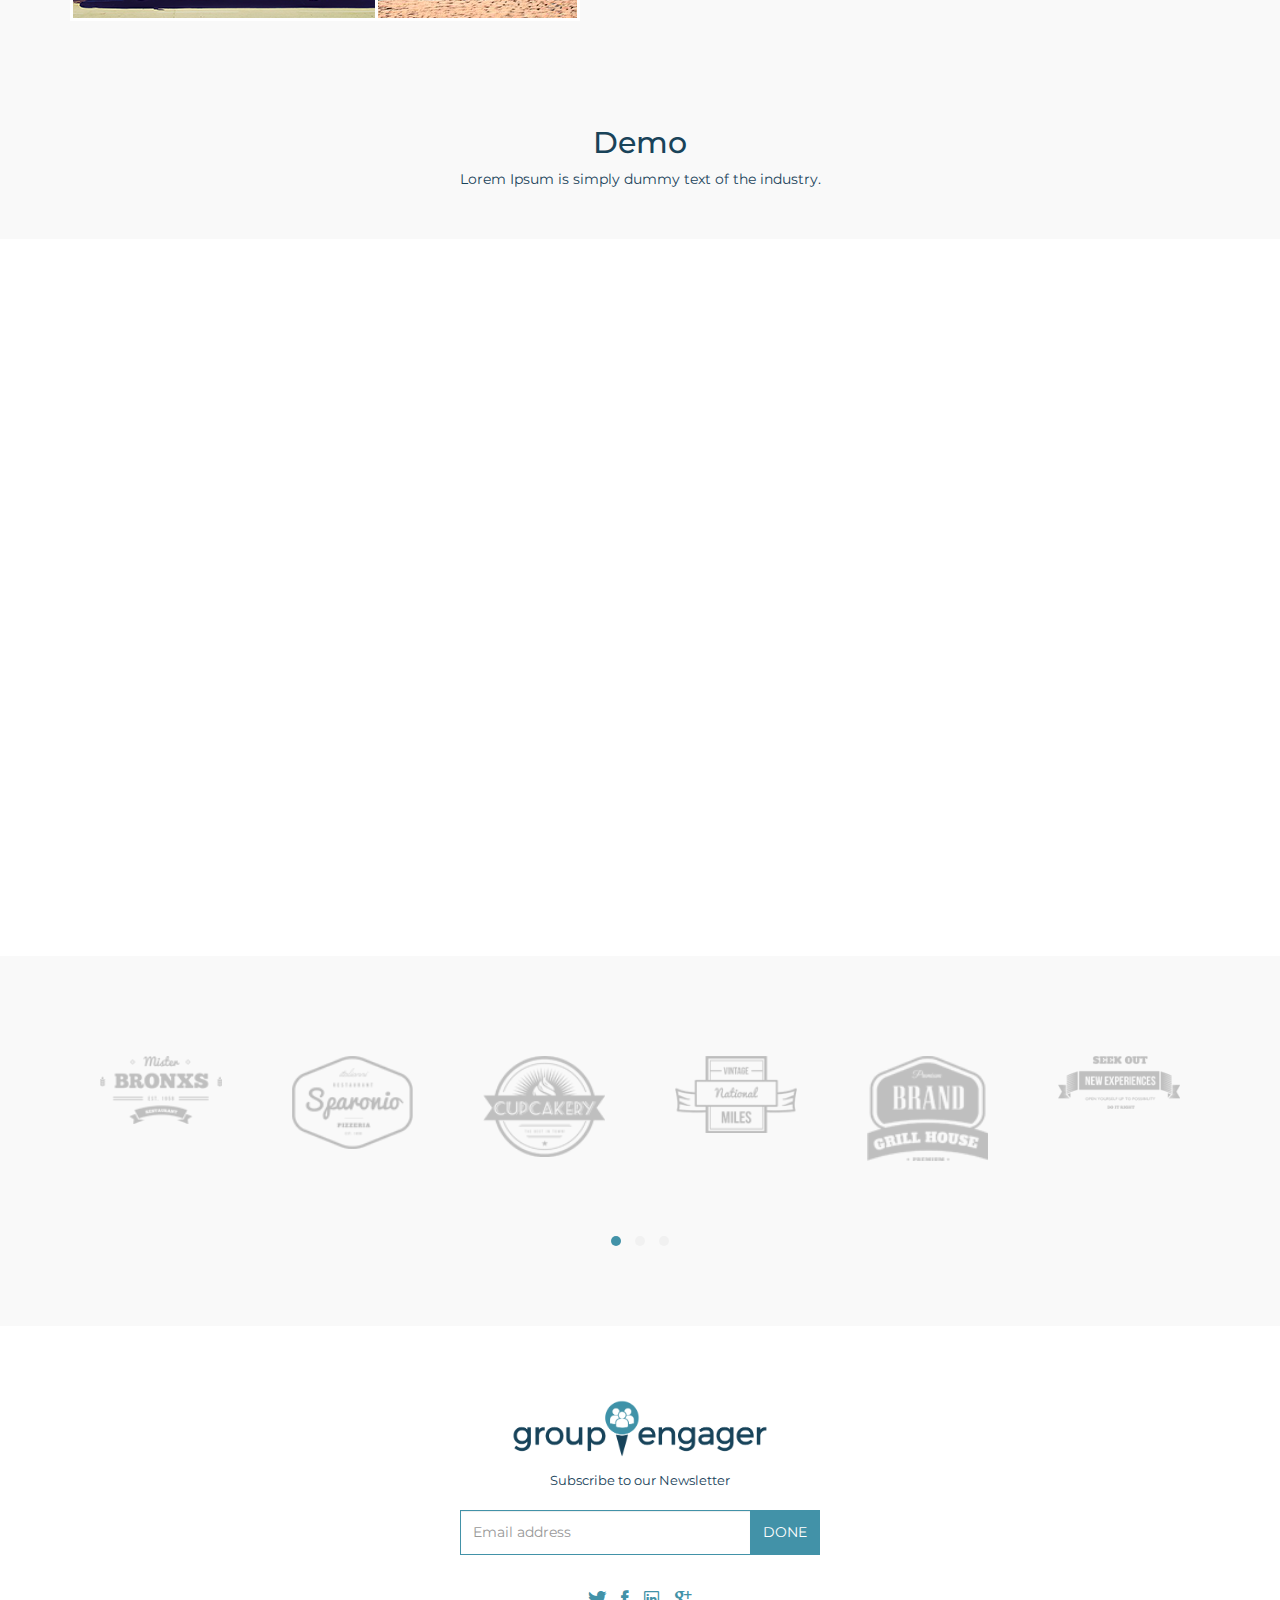
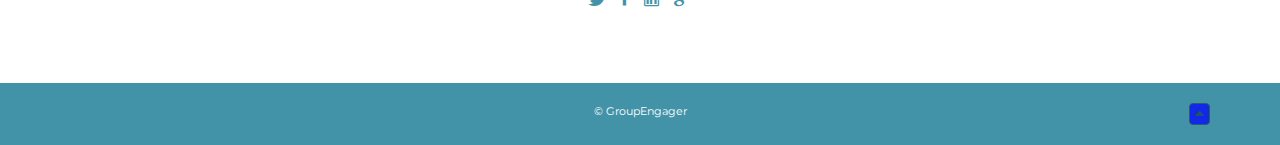
<file: services.html>
<!DOCTYPE html>
<!--[if IE 7 ]><html class="ie ie7 lte9 lte8 lte7" lang="en-US"><![endif]-->
<!--[if IE 8]><html class="ie ie8 lte9 lte8" lang="en-US">	<![endif]-->
<!--[if IE 9]><html class="ie ie9 lte9" lang="en-US"><![endif]-->
<!--[if (gt IE 9)|!(IE)]><!-->
<html class="noIE" lang="en-US">
<!--<![endif]-->

<head>
	<!-- meta -->
	<meta http-equiv="X-UA-Compatible" content="IE=edge">
	<meta http-equiv="Content-Type" content="text/html; charset=UTF-8" />
	<meta name="viewport" content="width=device-width, initial-scale = 1.0, maximum-scale=1.0, user-scalable=no" />
	<title>GroupEngager</title>

	<link rel="stylesheet" href="assets/css/bootstrap.min.css">
	<link rel="stylesheet" href="assets/css/ionicons.min.css">
	<link rel="stylesheet" href="assets/css/owl.carousel.css">
	<link rel="stylesheet" href="assets/css/owl.theme.css">
	<link rel="stylesheet" href="assets/css/flexslider.css" type="text/css">
	<link rel="stylesheet" href="assets/css/main.css">
	<link rel="stylesheet" href="assets/css/section.css">
	<link rel="stylesheet" href="assets/css/services.css">
	<!-- HTML5 shim and Respond.js IE8 support of HTML5 elements and media queries -->
	<!--[if lt IE 9]>
				<script src="assets/js/html5shiv.js"></script>
				<script src="assets/js/respond.js"></script>
			<![endif]-->

	<!--[if IE 8]>
		    	<script src="assets/js/selectivizr.js"></script>
		    <![endif]-->
</head>

<body>

	<!-- Home -->
	<section class="header fix-me">

		<nav class="navbar navbar-default">
			<div class="container">
				<!-- Brand and toggle get grouped for better mobile display -->
				<div class="navbar-header">

					<a href="index.html"><img src="assets/images/groupengagercolor.png" width=280 class="img-responsive logo-center" alt="group engager logo"></a>
					<!-- <a class="navbar-brand" href="index.html" title="HOME"><i class="ion-paper-airplane"></i> Group<span>Engager</span></a> -->
					<button type="button" class="navbar-toggle collapsed nav-button" data-toggle="collapse" data-target="#bs-example-navbar-collapse-1" aria-expanded="false">
						<span class="sr-only">Toggle navigation</span>
						<span class="icon-bar"></span>
						<span class="icon-bar"></span>
						<span class="icon-bar"></span>
					</button>
				</div>
				<!-- /.navbar-header -->

				<!-- Collect the nav links, forms, and other content for toggling -->
				<div class="collapse navbar-collapse" id="bs-example-navbar-collapse-1">
					<ul class="nav navbar-nav navbar-right">
						<li><a href="index.html">Home</a></li>
						<!-- <li><a href="about.html">about</a></li> -->
						<li class="active"><a href="services.html">services</a></li>
						<li><a href="contact.html">contact</a></li>
						<li class='ge-login-btn'><a href="http://www.wordpress.org" target="_blank">Login</a></li>

					</ul>
					<!-- /.nav -->
				</div>
				<!-- /.navbar-collapse -->
			</div>
			<!-- /.container -->
		</nav>
	</section>
	<!-- /#header -->

	<section id="header" class="section-wrapper services-owl">
		<div class="container">
			<div class="owl-carousel services-owl-carousel row">
				<div class="item col-sm-8 col-sm-offset-2">
					<div class="item-name">
						Testimonal 1
					</div>
					<p class="item-detail">
						Lorem ipsum dolor sit amet, consectetur adipisicing elit. Eos omnis, architecto ipsam laudantium corporis eveniet blanditiis eaque ab ex eum, provident culpa tenetur adipisci libero aliquid quia dolores deleniti illo.
					</p>
				</div>
				<!-- /.item -->

				<div class="item col-sm-8 col-sm-offset-2">
					<div class="item-name">
						Testimonial 2
					</div>
					<p class="item-detail">
						222222Lorem ipsum dolor sit amet, consectetur adipisicing elit. Eos omnis, architecto ipsam laudantium corporis eveniet blanditiis eaque ab ex eum, provident culpa tenetur adipisci libero aliquid quia dolores deleniti illo.
					</p>
				</div>
				<!-- /.item -->

				<div class="item col-sm-8 col-sm-offset-2">
					<div class="item-name">
						Testimonial 3
					</div>
					<p class="item-detail">
						333333Lorem ipsum dolor sit amet, consectetur adipisicing elit. Eos omnis, architecto ipsam laudantium corporis eveniet blanditiis eaque ab ex eum, provident culpa tenetur adipisci libero aliquid quia dolores deleniti illo.
					</p>
				</div>
				<!-- /.item -->
			</div>
			<!-- /.services-owl-carousel -->
		</div>
		<!-- /.container -->
	</section>
	<!-- /.services-owl -->


	<section class="features section-wrapper">
		<div class="container">
			<h2 class="section-title">
				Features
			</h2>
			<p class="section-subtitle">
				Lorem Ipsum is simply dummy text of the industry.
			</p>
			<div class="row custom-table">
				<div class="grid-50 table-cell left-tc">
					<p class="features-details">
						Lorem ipsum dolor sit amet, consectetur adipiscing elit. Etiam ante ex, fermentum vel libero eget interdum semper libero. Curabitur egestas, arcu id tempor convallis.
					</p>
					<ul class="features-list">
						<li>Vestibulum pulvinar commodo malesuada.</li>
						<li>Pellentesque id massa et ligula convallis porta.</li>
						<li>Vivamus sed nunc sed ligula rhoncus sit amet eu elit.</li>
						<li> Curabitur in ipsum vel ipsum vehicula congue.</li>
					</ul>
					<a href="#" class="btn btn-default custom-button border-radius">
						PURCHASE
					</a>
				</div>

				<div class="grid-50 table-cell right-tc">
					<img src="assets/images/features-bg.png" alt="" class="features-img img-responsive _pos-abs">
				</div>
			</div>
			<!-- /.row -->
		</div>
		<!-- /.container -->
	</section>

	<section class="features section-wrapper">
		<div class="container">
			<h2 class="section-title">
					Features
				</h2>
			<p class="section-subtitle">
				Lorem Ipsum is simply dummy text of the industry.
			</p>
			<div class="row custom-table">
				<div class="grid-50 table-cell left-tc">
					<img src="assets/images/features-bg.png" alt="" class="features-img img-responsive _pos-abs">
				</div>
				<div class="grid-50 table-cell right-tc">
					<p class="features-details">
						Lorem ipsum dolor sit amet, consectetur adipiscing elit. Etiam ante ex, fermentum vel libero eget interdum semper libero. Curabitur egestas, arcu id tempor convallis.
					</p>
					<ul class="features-list">
						<li>Vestibulum pulvinar commodo malesuada.</li>
						<li>Pellentesque id massa et ligula convallis porta.</li>
						<li>Vivamus sed nunc sed ligula rhoncus sit amet eu elit.</li>
						<li> Curabitur in ipsum vel ipsum vehicula congue.</li>
					</ul>
					<a href="#" class="btn btn-default custom-button border-radius">
							PURCHASE
						</a>
				</div>


			</div>
			<!-- /.row -->
		</div>
		<!-- /.container -->
	</section>

	<section class="features section-wrapper">
		<div class="container">
			<h2 class="section-title">
						Features
					</h2>
			<p class="section-subtitle">
				Lorem Ipsum is simply dummy text of the industry.
			</p>
			<div class="row custom-table">
				<div class="grid-50 table-cell left-tc">
					<p class="features-details">
						Lorem ipsum dolor sit amet, consectetur adipiscing elit. Etiam ante ex, fermentum vel libero eget interdum semper libero. Curabitur egestas, arcu id tempor convallis.
					</p>
					<ul class="features-list">
						<li>Vestibulum pulvinar commodo malesuada.</li>
						<li>Pellentesque id massa et ligula convallis porta.</li>
						<li>Vivamus sed nunc sed ligula rhoncus sit amet eu elit.</li>
						<li> Curabitur in ipsum vel ipsum vehicula congue.</li>
					</ul>
					<a href="#" class="btn btn-default custom-button border-radius">
								PURCHASE
							</a>
				</div>

				<div class="grid-50 table-cell right-tc">
					<img src="assets/images/features-bg.png" alt="" class="features-img img-responsive _pos-abs">
				</div>
			</div>
			<!-- /.row -->
		</div>
		<!-- /.container -->
	</section>

	<section class="features section-wrapper">
		<div class="container">
			<h2 class="section-title">
							Features
						</h2>
			<p class="section-subtitle">
				Lorem Ipsum is simply dummy text of the industry.
			</p>
			<div class="row custom-table">
				<div class="grid-50 table-cell left-tc">
					<img src="assets/images/features-bg.png" alt="" class="features-img img-responsive _pos-abs">
				</div>
				<div class="grid-50 table-cell right-tc">
					<p class="features-details">
						Lorem ipsum dolor sit amet, consectetur adipiscing elit. Etiam ante ex, fermentum vel libero eget interdum semper libero. Curabitur egestas, arcu id tempor convallis.
					</p>
					<ul class="features-list">
						<li>Vestibulum pulvinar commodo malesuada.</li>
						<li>Pellentesque id massa et ligula convallis porta.</li>
						<li>Vivamus sed nunc sed ligula rhoncus sit amet eu elit.</li>
						<li> Curabitur in ipsum vel ipsum vehicula congue.</li>
					</ul>
					<a href="#" class="btn btn-default custom-button border-radius">
									PURCHASE
								</a>
				</div>


			</div>
			<!-- /.row -->
		</div>
		<!-- /.container -->
	</section>
	<!-- /.features -->


	<section class="features ">
		<div class="container">
			<h2 class="section-title">
							Demo
						</h2>
			<p class="section-subtitle">
				Lorem Ipsum is simply dummy text of the industry.
			</p>
		</div>
		<!-- /.container -->
	</section>


	<div class="container">
		<div class="embed-responsive embed-responsive-16by9">
			<iframe class="embed-responsive-item" src="https://www.youtube.com/embed/1kO8YqBTgs0" frameborder="0" allowfullscreen>
			</iframe>
		</div>
	</div>
	<!-- /.container -->
	<div class='btm-margin'></div>



	<!-- <section class="additional-services section-wrapper">
		<div class="container">
			<h2 class="section-title">
				Additional services
			</h2>
			<p class="section-subtitle">
				Lorem Ipsum is simply dummy text of the industry.
			</p>
			<div class="row">
				<div class="col-md-4 col-sm-6">
					<div class="custom-table">
						<img src="assets/images/add-srvc-1.png" alt="" class="add-srvc-img">
						<div class="add-srvc-detail">
							<h4 class="add-srvc-heading">
								Photography
							</h4>
							<p class="add-srvc">
								Etiam pharetra ut ante eget ehy efficitur. Nullam quis felis at nunc vehicula sollicitudin euliquam quis felis atblan dit.
							</p>
						</div> -->
	<!-- /.add-srvc-detail -->
	<!-- </div> -->
	<!-- /.custom-table -->
	<!-- </div> -->
	<!-- /.col-md-4 col-sm-6 -->

	<!-- <div class="col-md-4 col-sm-6">
					<div class="custom-table">
						<img src="assets/images/add-srvc-2.png" alt="" class="add-srvc-img">
						<div class="add-srvc-detail">
							<h4 class="add-srvc-heading">
								Cycling
							</h4>
							<p class="add-srvc">
								Etiam pharetra ut ante eget ehy efficitur. Nullam quis felis at nunc vehicula sollicitudin euliquam quis felis atblan dit.
							</p>
						</div> -->
	<!-- /.add-srvc-detail -->
	<!-- </div> -->
	<!-- /.custom-table -->
	<!-- </div> -->
	<!-- /.col-md-4 col-sm-6 -->

	<!-- <div class="col-md-4 col-sm-6">
					<div class="custom-table">
						<img src="assets/images/add-srvc-3.png" alt="" class="add-srvc-img">
						<div class="add-srvc-detail">
							<h4 class="add-srvc-heading">
								Waking
							</h4>
							<p class="add-srvc">
								Etiam pharetra ut ante eget ehy efficitur. Nullam quis felis at nunc vehicula sollicitudin euliquam quis felis atblan dit.
							</p>
						</div> -->
	<!-- /.add-srvc-detail -->
	<!-- </div> -->
	<!-- /.custom-table -->
	<!-- </div> -->
	<!-- /.col-md-4 col-sm-6 -->

	<!-- <div class="col-md-4 col-sm-6">
					<div class="custom-table">
						<img src="assets/images/add-srvc-4.png" alt="" class="add-srvc-img">
						<div class="add-srvc-detail">
							<h4 class="add-srvc-heading">
								Skiing
							</h4>
							<p class="add-srvc">
								Etiam pharetra ut ante eget ehy efficitur. Nullam quis felis at nunc vehicula sollicitudin euliquam quis felis atblan dit.
							</p>
						</div> -->
	<!-- /.add-srvc-detail -->
	<!-- </div> -->
	<!-- /.custom-table -->
	<!-- </div> -->
	<!-- /.col-md-4 col-sm-6 -->

	<!-- <div class="col-md-4 col-sm-6">
					<div class="custom-table">
						<img src="assets/images/add-srvc-5.png" alt="" class="add-srvc-img">
						<div class="add-srvc-detail">
							<h4 class="add-srvc-heading">
								Sea beach
							</h4>
							<p class="add-srvc">
								Etiam pharetra ut ante eget ehy efficitur. Nullam quis felis at nunc vehicula sollicitudin euliquam quis felis atblan dit.
							</p>
						</div> -->
	<!-- /.add-srvc-detail -->
	<!-- </div> -->
	<!-- /.custom-table -->
	<!-- </div> -->
	<!-- /.col-md-4 col-sm-6 -->

	<!-- <div class="col-md-4 col-sm-6">
					<div class="custom-table">
						<img src="assets/images/add-srvc-6.png" alt="" class="add-srvc-img">
						<div class="add-srvc-detail">
							<h4 class="add-srvc-heading">
								Hill tracking
							</h4>
							<p class="add-srvc">
								Etiam pharetra ut ante eget ehy efficitur. Nullam quis felis at nunc vehicula sollicitudin euliquam quis felis atblan dit.
							</p>
						</div> -->
	<!-- /.add-srvc-detail -->
	<!-- </div> -->
	<!-- /.custom-table -->
	<!-- </div> -->
	<!-- /.col-md-4 col-sm-6 -->
	<!-- </div> -->
	<!-- /.row -->
	<!-- </div> -->
	<!-- /.container -->
	<!-- </section> -->
	<!-- /.Additional-services -->





	<div class="section-wrapper sponsor">
		<div class="container">
			<div class="owl-carousel sponsor-carousel">
				<div class="item">
					<a href="#">
						<img src="assets/images/sp-1.png" alt="sponsor-brand" class="img-responsive sponsor-item">
					</a>
				</div>
				<div class="item">
					<a href="#">
						<img src="assets/images/sp-2.png" alt="sponsor-brand" class="img-responsive sponsor-item">
					</a>
				</div>
				<div class="item">
					<a href="#">
						<img src="assets/images/sp-3.png" alt="sponsor-brand" class="img-responsive sponsor-item">
					</a>
				</div>
				<div class="item">
					<a href="#">
						<img src="assets/images/sp-4.png" alt="sponsor-brand" class="img-responsive sponsor-item">
					</a>
				</div>
				<div class="item">
					<a href="#">
						<img src="assets/images/sp-5.png" alt="sponsor-brand" class="img-responsive sponsor-item">
					</a>
				</div>
				<div class="item">
					<a href="#">
						<img src="assets/images/sp-6.png" alt="sponsor-brand" class="img-responsive sponsor-item">
					</a>
				</div>
				<div class="item">
					<a href="#">
						<img src="assets/images/sp-1.png" alt="sponsor-brand" class="img-responsive sponsor-item">
					</a>
				</div>
				<div class="item">
					<a href="#">
						<img src="assets/images/sp-2.png" alt="sponsor-brand" class="img-responsive sponsor-item">
					</a>
				</div>
				<div class="item">
					<a href="#">
						<img src="assets/images/sp-3.png" alt="sponsor-brand" class="img-responsive sponsor-item">
					</a>
				</div>
				<div class="item">
					<a href="#">
						<img src="assets/images/sp-4.png" alt="sponsor-brand" class="img-responsive sponsor-item">
					</a>
				</div>
				<div class="item">
					<a href="#">
						<img src="assets/images/sp-5.png" alt="sponsor-brand" class="img-responsive sponsor-item">
					</a>
				</div>
				<div class="item">
					<a href="#">
						<img src="assets/images/sp-6.png" alt="sponsor-brand" class="img-responsive sponsor-item">
					</a>
				</div>
				<div class="item">
					<a href="#">
						<img src="assets/images/sp-1.png" alt="sponsor-brand" class="img-responsive sponsor-item">
					</a>
				</div>
				<div class="item">
					<a href="#">
						<img src="assets/images/sp-2.png" alt="sponsor-brand" class="img-responsive sponsor-item">
					</a>
				</div>
				<div class="item">
					<a href="#">
						<img src="assets/images/sp-3.png" alt="sponsor-brand" class="img-responsive sponsor-item">
					</a>
				</div>
				<div class="item">
					<a href="#">
						<img src="assets/images/sp-4.png" alt="sponsor-brand" class="img-responsive sponsor-item">
					</a>
				</div>
				<div class="item">
					<a href="#">
						<img src="assets/images/sp-5.png" alt="sponsor-brand" class="img-responsive sponsor-item">
					</a>
				</div>
				<div class="item">
					<a href="#">
						<img src="assets/images/sp-6.png" alt="sponsor-brand" class="img-responsive sponsor-item">
					</a>
				</div>
			</div>
			<!-- /.owl-carousel -->
		</div>
		<!-- /.container -->
	</div>
	<!-- /.sponsor -->

	<div class="subscribe section-wrapper">
		<!-- <a class="brand-logo" href="index.html" title="HOME"><i class="ion-paper-airplane"></i> Group<span>Engager</span></a> -->
		<div class="brand-logo">
			<img src="assets/images/groupengagercolor.png" width=280 class="img-responsive" alt="group engager logo">
		</div>
		<p class="subscribe-now">
			Subscribe to our Newsletter
		</p>
		<div class="container">
			<div class="row">
				<div class="col-md-4 col-sm-6 col-md-offset-4 col-sm-offset-3">
					<div class="input-group">
						<input type="email" class="form-control border-radius" placeholder="Email address">
						<span class="input-group-btn">
							<button class="btn btn-default border-radius custom-sub-btn" type="button">DONE</button>
						</span>
					</div>
					<!-- /input-group -->
				</div>
			</div>
		</div>



		<ul class="social-icon">
			<li><a href="#"><i class="ion-social-twitter"></i></a></li>
			<li><a href="#"><i class="ion-social-facebook"></i></a></li>
			<li><a href="#"><i class="ion-social-linkedin-outline"></i></a></li>
			<li><a href="#"><i class="ion-social-googleplus"></i></a></li>
		</ul>
	</div>
	<!-- /.subscribe -->


	<footer>
		<div class="container">
			<div class="row">
				<div class="col-xs-4">
					<div class="text-left">
						<!-- &copy; GroupEngager -->
					</div>
				</div>
				<div class="col-xs-4">
					<!-- Theme by <a href="http://www.groupengager.com">THEMEWAGON</a> -->
					<div class='copyright'>&copy; GroupEngager</div>
				</div>
				<div class="col-xs-4">
					<div class="top">
						<a href="#header">
							<i class="ion-arrow-up-b ge-dark-blue"></i>
						</a>
					</div>
				</div>
			</div>
		</div>
	</footer>

	<script src="assets/js/jquery-1.11.2.min.js"></script>
	<script src="assets/js/bootstrap.min.js"></script>
	<script src="assets/js/owl.carousel.min.js"></script>
	<script src="assets/js/contact.js"></script>
	<script src="assets/js/jquery.flexslider.js"></script>
	<script src="assets/js/script.js"></script>






</body>

</html>
</file>
<file: assets/css/main.css>
/*=================================================
||				1. Imports
==================================================*/

@import url(http://fonts.googleapis.com/css?family=Montserrat:100,400,700);

/*@import url(http://fonts.googleapis.com/css?family=Montserrat+Slab);*/

body {
    font-family: 'Montserrat', 'Open-Sans', sans-serif;
    overflow-x: hidden;
    color: #fff;
}

/*Owl Carousel*/

.owl-prev, .owl-next {
    position: absolute;
    top: 43%;
    font-size: 22px;
    padding: 5px;
}
.owl-next {
    right: -4vw;
}
.owl-prev {
    left: .25vw;
    visibility: hidden;
}
.owl-prev:before {
    content: "\f3d2";
    font-family: 'ionicons';
    /*color: #fff;*/
}
.owl-next:before {
    content: "\f3d3";
    font-family: "ionicons";
    /*color: #fff;*/
}
.section-title {
    color: #194359;
    text-align: center;
}
.section-subtitle {
    color: #194359;
    text-align: center;
    margin-bottom: 50px;
}
.section-wrapper {
    padding-top: 70px;
    padding-bottom: 70px;
}
p {
    color: #969595;
}
.border-radius {
    border-radius: 0 !important;
    border-color: #4292a8;
    height: 45px;
}
p:hover {
    cursor: default;
}
.navbar-toggle {
    background-color: #4292a8;
    border: 1px solid #4292a8;
    border-radius: 0;
    transition: all .4s ease-in-out;
}
.navbar-default .navbar-toggle {
    border-color: #4292a8;
}
.navbar-default .navbar-toggle .icon-bar {
    background: #fff;
}
.navbar-default .navbar-toggle:focus, .navbar-default .navbar-toggle:hover {
    background: #fff;
}
.navbar-toggle:hover .icon-bar, .navbar-toggle:focus .icon-bar {
    background-color: #4292a8;
}
.form-control:focus {
    border-color: #66afe9;
    outline: 0;
    -webkit-box-shadow: none;
    box-shadow: none;
}

/*=================================================
||				3. Header
==================================================*/


/*navbar*/

.navbar-default .navbar-brand {
    border: 1px solid transparent;
    color: #4292a8;
    font-size: 33px;
    padding: 10px 0px;
    height: auto;
    font-weight: 400;
    letter-spacing: -1px;
    text-transform: capitalize;
}
ul.nav.navbar-nav.navbar-right {
    margin-top: 10px;
}
.navbar-default .navbar-brand span {
    color: #194359;
}
.navbar-default .navbar-brand:focus, .navbar-default .navbar-brand:hover {
    color: #4292a8;
}
.navbar-default {
    background-color: #fff;
    border-color: transparent;
    padding: 5px 0px;
    border-radius: 0;
    text-transform: uppercase;
}
.navbar-default .navbar-nav>li>a {
    color: #4292a8;
    padding-right: 20px;
    padding-left: 20px;
    border: 1px solid transparent;
    font-size: 12px;
    font-weight: 300;
    letter-spacing: 1px;
    transition: all .4s ease-in-out;
    font-weight: 400;
}
.navbar-default .navbar-nav>li>a:hover {
    color: #4292a8;
}
.navbar-default .navbar-nav>li>a:focus, .navbar-default .navbar-nav>li>a:hover {
    color: #4292a8;
    background: #e8f9ff;
}
.navbar-nav>li>a {
    padding-top: 8px;
    padding-bottom: 8px;
}
.navbar-default .navbar-nav>.active>a, .navbar-default .navbar-nav>.active>a:focus, .navbar-default .navbar-nav>.active>a:hover {
    background-color: transparent;
    color: #4292a8;
    background: #e8f9ff;
}

/*Home*/

.flexslider {
    text-align: center;
    text-transform: uppercase;
    color: #fff;
    margin: 0;
    padding: 0;
    border: 0;
    overflow-x: hidden;
    background: transparent;
    /*background-image: url('../images/header.png');*/
    background- background-repeat: no-repeat;
    background-size: cover;
}
.video-background {
    /* class name used in javascript too */
    width: 100%;
    /* width needs to be set to 100% */
    height: 100%;
    /* height needs to be set to 100% */
    position: absolute;
    left: 0;
    top: 0;
    z-index: -1;
}
.slider-item {
    background-size: inherit;
    background-position: left bottom;
    background-repeat: no-repeat;
}
.inner-intro {
    display: table-cell;
    vertical-align: middle;
    position: relative;
}
.intro {
    display: table;
    text-align: center;
    width: 100%;
    height: 100vh;
}
.header-title {
    font-size: 34px;
    font-weight: 400;
}
.header-title span {
    font-weight: 700;
}
.header-sub-title {
    font-size: 14px;
    color: #fff;
    margin: 20px auto 25px;
}
.custom-btn {
    color: #FFF;
    background-color: transparent;
    border-color: #FFF;
    border-radius: 0px;
    text-transform: uppercase;
    font-size: 20px;
    font-weight: 400;
    transition: all .4s ease-in-out;
}
.custom-btn:hover {
    background: #fff;
    color: #194359;
}

/*=================================================
||				4. Find a Tour
==================================================*/

.form-dropdown {
    margin-top: -25px;
}
.custom-addon {
    background: #fff;
}
.border-right {
    border-right: 0px;
}
.custom-button {
    background: #4292a8;
    color: #fff;
    width: 100%;
    text-align: center;
    padding: 10px;
    font-size: 16px;
    transition: all .4s ease-in-out;
}
.custom-button:hover {
    background: white;
    border-color: #4292a8;
    color: #4292a8;
}
.tour .input-group {
    margin-bottom: 22px;
}

/*=================================================
||				5. Our Blazzing offers
==================================================*/

.offer {
    color: black;
    text-align: center;
    background: #f9f9f9;
}
.offer-item {
    background: #fff;
    letter-spacing: 1px;
    padding: 30px;
    transition: all .7s ease-in;
    margin: 10px 0px;
}
.icon {
    padding: 20px 0;
    font-size: 35px;
    color: #4292a8;
}
.offer-item h3 {
    padding-bottom: 40px;
    margin: 0px;
    font-size: 15px;
}
.offer-item p {
    padding-bottom: 20px;
    font-size: 13px;
    line-height: 170%;
}
.offer-item:hover {
    box-shadow: 0 0 30px rgba(125, 125, 125, 0.1);
}

/*=================================================
||				6. Top place to visit
==================================================*/

.visit-item {
    padding: 0px 15px;
    transition: all .4s ease-in-out;
    opacity: .6;
}
.visit-item:hover {
    opacity: 1;
}
.visit .owl-theme .owl-controls .owl-nav [class*=owl-] {
    background: #fff;
    color: #4292a8;
    font-size: 25px;
}

/*=================================================
||				7. offer-cta
==================================================*/

.offer-cta {
    /*background: url("../images/cta-1.png") right center;*/
    background: lightgray right center;
    background-size: cover;
}
.offering {
    /*float: right;*/
    color: #4292a8;
    text-align: center;
    padding: 32px 0;
}
.percent {
    font-style: italic;
    font-size: 68px;
}
.percent span {
    font-size: 50px;
    font-weight: 700;
    font-style: normal;
}
.FTour {
    font-size: 30px;
    font-weight: 200;
    margin-top: -20px;
}
.FTour-top {
    font-size: 30px;
    font-weight: 200;
    margin-top: 20px;
}
.price-btn {
    background: #4292a8;
    color: #fff;
    border-color: #4292a8;
    text-transform: capitalize;
    margin: 20px;
}
.price-btn:hover {
    color: #4292a8;
    background-color: #fff;
    border-color: #4292a8;
}

/*=================================================
||				8. Additional Services
==================================================*/

.additional-services .col-md-4 {
    margin-bottom: 30px;
}
.custom-table {
    display: table;
}

/*.additional-services .custom-table:hover{
	box-shadow: 0 0 30px rgba(125, 125, 125, 0.1);
}*/

.add-srvc-img {
    left: 0;
    top: 0;
    bottom: 0;
}
.add-srvc-heading {
    color: #194359;
    font-size: 16px;
}
.add-srvc-detail {
    display: table-cell;
    vertical-align: middle;
    padding-left: 10px;
    background-color: #f9f9f9;
    color: #969595;
    font-size: 13px;
    padding-right: 30px;
}

/*=================================================
||				9. Sponsor
==================================================*/

.sponsor {
    text-align: center;
    background: #f9f9f9;
}
.sponsor-item {
    /*width: 100px !important; */
    padding: 30px;
    opacity: .3;
    transition: all .4s ease-in-out;
    margin-bottom: 30px;
}
.sponsor-item:hover {
    opacity: 1;
}
.owl-theme .owl-dots .owl-dot.active span, .owl-theme .owl-dots .owl-dot:hover span {
    background: #4292a8;
}
.owl-theme .owl-dots .owl-dot span {
    background: #f1f1f1;
}

/*=================================================
||				10. Subscribe
==================================================*/

.subscribe {
    text-align: center !important;
}
.brand-logo {
    font-size: 33px;
    color: #4292a8;
}
a.brand-logo span {
    color: #194359;
}
.brand-logo img {
    display: block;
    margin: 0 auto;
}
a.brand-logo:focus, a.brand-logo:hover {
    color: #4292a8;
    text-decoration: none;
}
.subscribe-now {
    color: #194359;
    font-size: 13px;
    margin: 10px 0 20px;
}
.custom-sub-btn {
    background-color: #4292a8;
    color: #fff;
    border-color: #4292a8;
    transition: all .4s ease-in-out;
}
.custom-sub-btn:hover {
    background: #53B1DE;
    border-color: #53B1DE;
    color: #fff;
}

/*.input-group .custom-sub{
	width: 300px;
}*/

.social-icon {
    text-align: center;
    list-style-type: none;
    margin: 30px 0 0;
    padding: 0;
    font-size: 20px;
}
.social-icon li {
    display: inline;
    padding: 5px;
}
.social-icon a {
    color: #4292a8;
}
.social-icon a:hover {
    color: #53B1DE;
}
footer {
    text-align: center;
    padding: 20px;
    background: #4292a8;
}
footer a {
    color: #fff;
    padding: 5px;
}
footer a:hover {
    color: #fff;
}
footer a:hover, footer a:focus {
    text-decoration: none;
    color: #fff;
}
.top {
    display: inline-block;
    float: right;
    background-color: rgb(0, 0, 255, 0.9);
    border: 1px solid #24515d;
    border-radius: 4px;
    opacity: 80%;
}
.top :hover {
    opacity: 100%
}

/*=================================================
||				13. Media Query
==================================================*/

@media (max-width: 991px) {
    .offer-cta {
        /*background: url("../images/cta-1.png") left no-repeat;*/
        background: lightgray left no-repeat;
    }
}
@media (max-width: 480px) {
    .slider-item {
        background-image: none !important;
    }
    .slide {
        height: auto;
    }
    .intro {
        max-height: 627px;
    }
    .navbar-default .navbar-nav>li>a {
        font-weight: 400;
    }
    .navbar-default .navbar-brand {
        padding-left: 15px;
    }
}
a {
    color: #24515d
}
.ge-blue {
    color: #4292a8
}
.ge-dark-blue {
    color: #194359;
}
.btm-margin {
    margin-bottom: 75px;
}
.copyright {
    font-size: 80%;
    color: white;
}
.fix-me {
    position: fixed;
    top: 0;
    width: 100%;
    z-index: 5;
}
@media screen and (max-width: 800px) {
    /* For mobile phones: */
    .index-grid {
        /*border: 1px solid red;*/
        display: flex;
        flex-direction: column;
        align-items: flex-start;
        /*padding: 1.5vw;*/
    }
    .offer-item {
        /*border: 1px solid green;*/
        width: 90vw;
        margin: 1vw;
    }
}
@media screen and (max-width: 767px) {
    /* For mobile phones: */
    .navbar-header {
        /*border: 2px solid green;*/
        display: flex;
        flex-direction: row;
        align-items: flex-start;
        justify-content: flex-start;
        -webkit-box-shadow: 0 4px 4px -2px lightgray;
        -moz-box-shadow: 0 4px 4px -2px lightgray;
        box-shadow: 0 4px 4px -4px lightgray;
    }
    .navbar-header a {
        /*border: 3px solid black;*/
        flex-grow: 2;
    }
    .nav-button {
        /*border: 10px solid black;*/
        margin-right: 7vw;
        align-self: center;
    }
    .logo-center {
        /*border: 1px dotted red;*/
        max-width: 90%;
        align-self: center;
        margin-top: 0;
        margin-bottom: 1.5vh;
        margin-left: 3vw;
    }
    .flex-nav-prev {
        visibility: hidden;
    }
    .flex-nav-next {
        border: 3px solid gray;
    }
}
.center-me {
    text-align: center;
}
</file>
<file: assets/css/section.css>
.section-background{
	background-repeat: no-repeat;
	background-position: bottom;
	background-attachment: fixed;
	text-transform: uppercase;
	background: url('../images/section-header.png');
	text-align: center;
	background-size: cover;
}
.page-header{
	text-transform: uppercase;
	color: #fff;
	font-weight: 200;
	border-bottom: none;
    padding-top: 85px;
    padding-bottom: 40px;
    font-size: 34px;
}
.breadcrumb{
    list-style: none;
    background-color: transparent;
    border-radius: 0px;
}
.breadcrumb .active{
	color: #fff;
}
.breadcrumb>li+li:before {
    padding: 0 5px;
    color: #fff;
    content: "\f3d3";
    font-family: "ionicons";
}
.breadcrumb a{
	color: #fff;
	border: 1px solid transparent;
	text-decoration: none;
	padding: 5px;
}
.breadcrumb a:hover{
	color: #fff;
	border: 1px solid #fff;
}
</file>
<file: assets/css/about.css>
.who{
	border: 1px solid #ddd;
	margin-bottom: 20px;
}
.who h3{
	color: #313131;
	font-size: 15px;
	padding: 15px 30px;
	text-transform: capitalize;
}
.who-detail{
	font-size: 13px;
	color: #969595;
	line-height: 200%;
	padding: 0 30px 20px;
}
.who-img{
	width: 100%;
}
.story-and-client .section-title{
	text-align: left;
}
.story-img{
	float: left;
	width: 131px;
	margin: 10px 30px 20px 0;
}
.story-detail{
	line-height: 180%;
	padding: 5px 10px 0px 0px;
	font-size: 13px;
}
.table{
	margin-top: 22px;
}
.table>tbody>tr>td, .table>tbody>tr>th, .table>tfoot>tr>td, .table>tfoot>tr>th, .table>thead>tr>td, .table>thead>tr>th{
	padding: 14px 0;
}
tbody tr{
	border: 1px solid #ddd;
}
tbody tr td{
	text-align: center;
}
tbody tr td:nth-child(1){
	width: 15%;
}
tbody tr td:nth-child(2){
	width: 75%;
}
tbody tr td:nth-child(3){
	width: 10%;
}
tbody{
	color: #969595;
}
.progress{
	margin-bottom: 0;
	background: #fff;
	height: 10px;
	margin: 6px 0;
}
.progress-bar{
	background: #4292a8;
	border-radius: 10px;
	width: 10px;
}
.video-frame{
	width: 100%;
	height: 100%;
}
</file>
<file: assets/css/services.css>
.features {
    background: #f9f9f9;
}
.features .custom-button {
    display: inline;
}
.table-cell {
    display: table-cell;
    vertical-align: middle;
}
ul.features-list li {
    padding: 0;
    margin-left: -15px;
    list-style-type: none;
    color: #969595;
}
ul.features-list {
    color: black;
    margin: 30px 0 50px;
}
ul.features-list li:before {
    content: "\f24e";
    font-family: 'ionicons';
    color: #4292a8;
    margin-left: -25px;
    padding-right: 10px;
}
.features-bg {
    background: url('../images/features-bg.png');
    padding: ;
}
.grid-50 {
    width: 50%;
    padding: 15px;
    margin: -15px;
    position: relative;
    height: auto;
}
.pos-abs {
    position: absolute;
}
.grid-50 img.pos-abs:nth-child(2) {
    right: 0;
    top: 0;
    /*top: 200px;*/
}
.grid-50 img.pos:nth-child(1) {
    right: 200px;
    top: 0;
    z-index: 1;
}
.grid-50 img.pos-abs:hover {
    z-index: 222;
}
.services-owl {
    background: url('../images/service-owl-bg.png');
    background-size: cover;
    text-align: center;
}
.item-name {
    background: #fff;
    padding: 5px 30px;
    color: #194359;
    display: inline-block;
    font-weight: 700;
    margin-bottom: 40px;
    margin-top: 10vh;
}
.item-detail {
    font-size: 20px;
    font-style: italic;
    color: #fff;
    margin-left: 1vw;
    margin-right: 1vw;
}
.owl-theme .owl-controls .owl-nav [class*=owl-] {
    background: transparent;
    padding: 8px;
    border-radius: 100%;
    border: 1px solid #fff;
    width: 50px;
    height: 50px;
    font-size: 22px;
    transition: all .2s ease-in-out;
    font-weight: 700;
}
.owl-theme .owl-controls .owl-nav [class*=owl-]:hover {
    background: #fff;
    color: #194359;
}
@media screen and (max-width: 400px) {
    /* For mobile phones: */
    .grid-50 {
        width: 100%;
        margin: 0;
    }
    .custom-table {
        /*border: 1px solid red;*/
        padding-left: 3vw;
        padding-right: 3vw;
        display: flex;
        flex-direction: column;
        align-items: center;
    }
    .index-grid {
        /*border: 1px solid red;*/
        display: flex;
        flex-direction: column;
        align-items: center;
    }
    .left-tc {
        /*border-bottom: 2px solid #000;*/
    }
    .right-tc {
        /*background-color: white;
        overflow: hidden;
        margin: 10px;*/
        width: inherit;
        float: left;
        /*border: 2px dashed #ccc;*/
        min-height: 170px;
    }
}
@media screen and (max-width: 767px) {
    .owl-theme .owl-controls .owl-nav [class*=owl-] {
        border: none;
        background: none;
        color: white;
        /*font-size: 2em;*/
        /*background: green;*/
        font-size: 40px;
        right: -9%;
        top: 88%;
    }
    .owl-theme .owl-controls .owl-nav [class*=owl-]:hover {
        border: none;
        background: none;
        color: white;
        /*font-size: 2em;*/
        /*background: green;*/
        font-size: 40px;
        right: -9%;
        top: 88%;
    }
}
</file>
